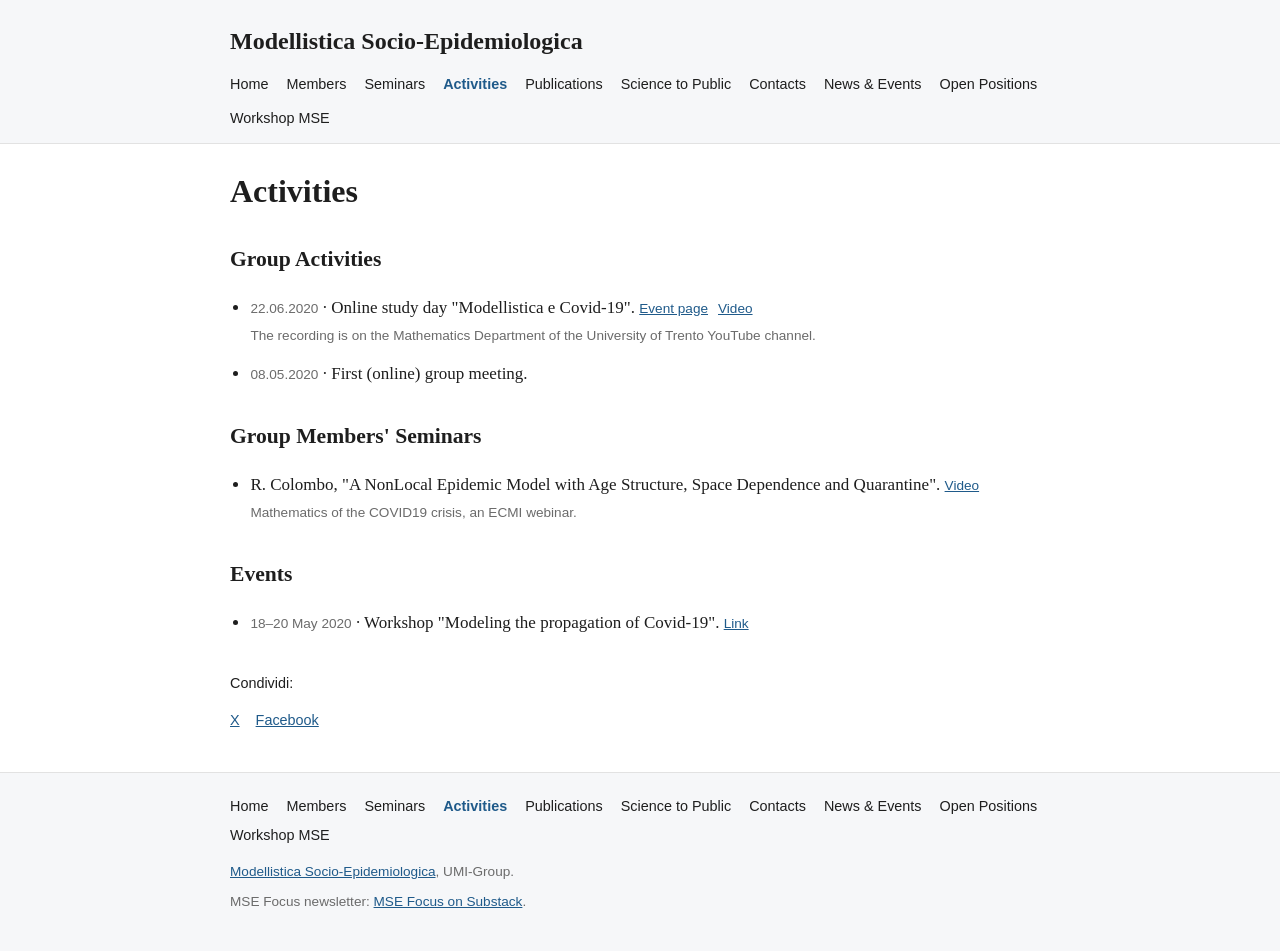
<file: attivita.html>
<!doctype html>
<html lang="en">
<head>
  <meta charset="utf-8">
  <meta name="viewport" content="width=device-width, initial-scale=1">
  <title>Activities – Modellistica Socio-Epidemiologica</title>
  <link rel="stylesheet" href="style.css">
</head>
<body>
  <header id="site-header"></header>
  <main>
    <div class="wrap">
      <h1>Activities</h1>

      <h2>Group Activities</h2>
      <ul class="entries">
        <li><span class="meta">22.06.2020</span> · Online study day "Modellistica e Covid-19". <span class="links"><a href="https://webmagazine.unitn.it/evento/dmath/80316/modellistica-e-covid-19">Event page</a><a href="https://www.youtube.com/watch?v=8YYD_ldcx_s&amp;t=447s">Video</a></span><br><span class="meta">The recording is on the Mathematics Department of the University of Trento YouTube channel.</span></li>
        <li><span class="meta">08.05.2020</span> · First (online) group meeting.</li>
      </ul>

      <h2>Group Members' Seminars</h2>
      <ul class="entries">
        <li>R. Colombo, "A NonLocal Epidemic Model with Age Structure, Space Dependence and Quarantine". <span class="links"><a href="https://www.youtube.com/watch?v=-VnYfYj3xWk">Video</a></span><br><span class="meta">Mathematics of the COVID19 crisis, an ECMI webinar.</span></li>
      </ul>

      <h2>Events</h2>
      <ul class="entries">
        <li><span class="meta">18–20 May 2020</span> · Workshop "Modeling the propagation of Covid-19". <span class="links"><a href="http://cams.ehess.fr/workshop-modeling-the-propagation-of-covid-19/">Link</a></span></li>
      </ul>

      <div class="share">
        <p>Condividi:</p>
        <a href="https://mseumi.wordpress.com/attivita/?share=twitter">X</a>
        <a href="https://mseumi.wordpress.com/attivita/?share=facebook">Facebook</a>
      </div>
    </div>
  </main>
  <footer id="site-footer"></footer>
  <script src="site.js"></script>
</body>
</html>
</file>
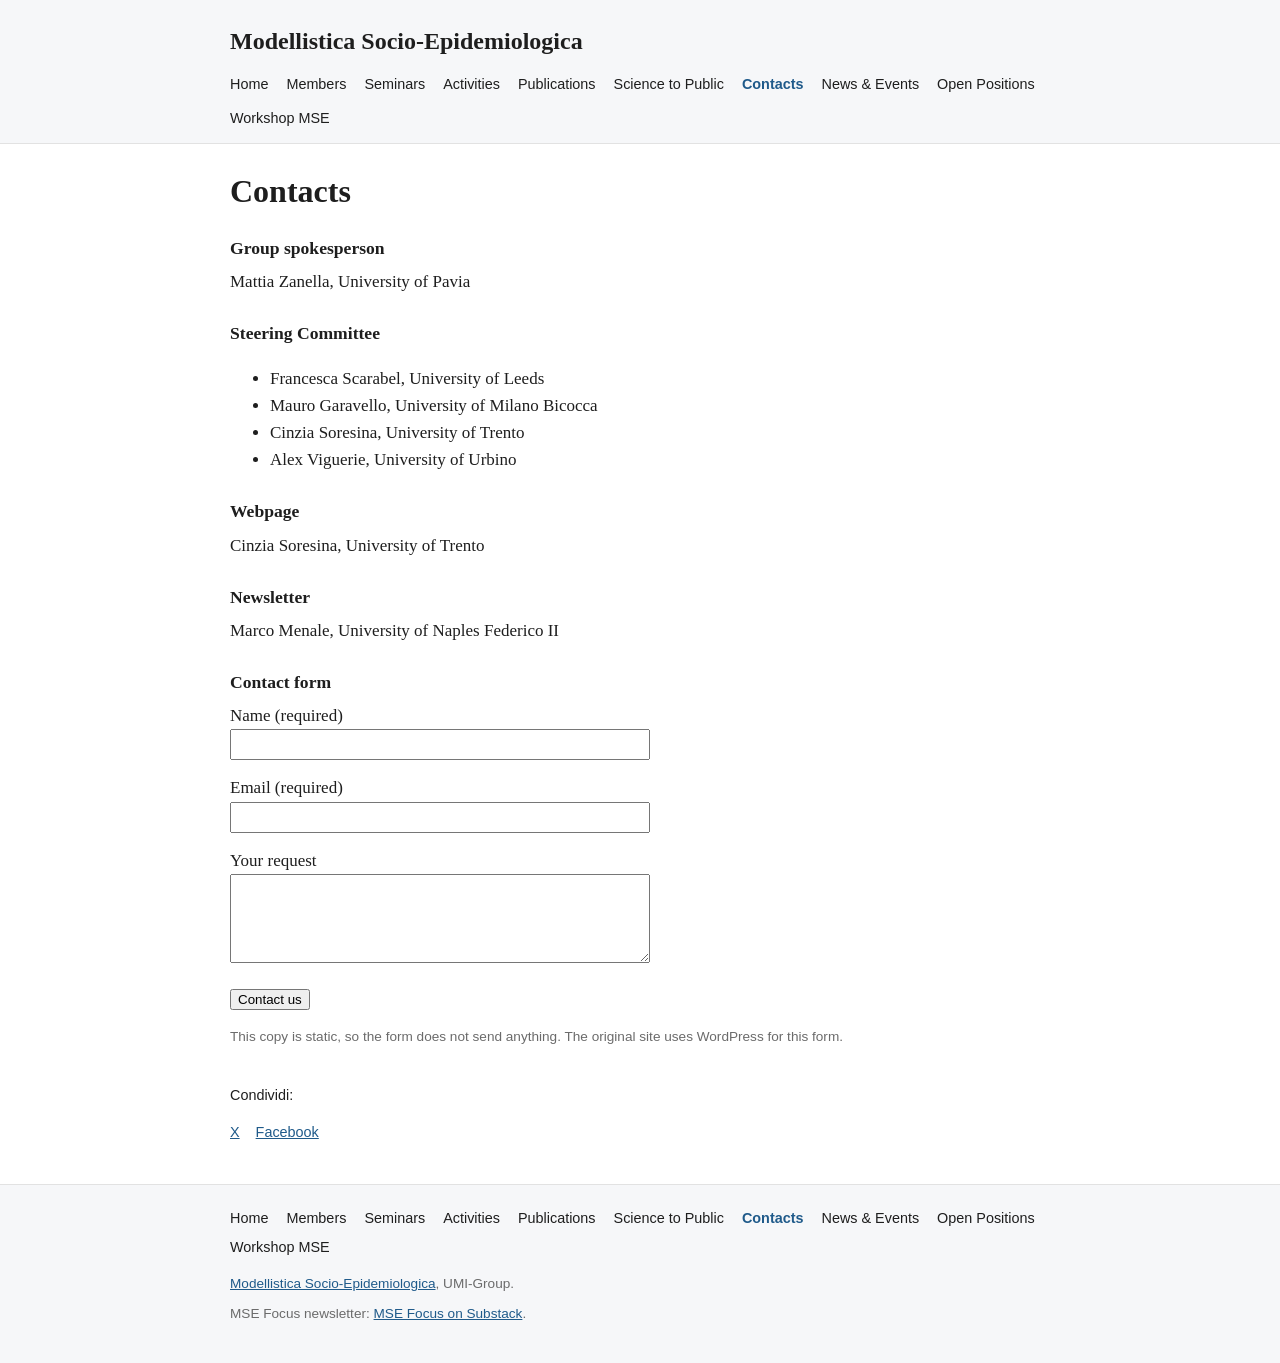
<file: contatti.html>
<!doctype html>
<html lang="en">
<head>
  <meta charset="utf-8">
  <meta name="viewport" content="width=device-width, initial-scale=1">
  <title>Contacts – Modellistica Socio-Epidemiologica</title>
  <link rel="stylesheet" href="style.css">
</head>
<body>
  <header id="site-header"></header>
  <main>
    <div class="wrap">
      <h1>Contacts</h1>

      <h3>Group spokesperson</h3>
      <p>Mattia Zanella, University of Pavia</p>

      <h3>Steering Committee</h3>
      <ul>
        <li>Francesca Scarabel, University of Leeds</li>
        <li>Mauro Garavello, University of Milano Bicocca</li>
        <li>Cinzia Soresina, University of Trento</li>
        <li>Alex Viguerie, University of Urbino</li>
      </ul>

      <h3>Webpage</h3>
      <p>Cinzia Soresina, University of Trento</p>

      <h3>Newsletter</h3>
      <p>Marco Menale, University of Naples Federico II</p>

      <h3>Contact form</h3>
      <form action="#" method="post" onsubmit="return false;">
        <p><label>Name (required)<br><input type="text" name="name" required style="width:100%;max-width:420px;padding:6px"></label></p>
        <p><label>Email (required)<br><input type="email" name="email" required style="width:100%;max-width:420px;padding:6px"></label></p>
        <p><label>Your request<br><textarea name="message" rows="5" style="width:100%;max-width:420px;padding:6px"></textarea></label></p>
        <p><button type="submit">Contact us</button></p>
      </form>
      <p class="meta">This copy is static, so the form does not send anything. The original site uses WordPress for this form.</p>

      <div class="share">
        <p>Condividi:</p>
        <a href="https://mseumi.wordpress.com/contatti/?share=twitter">X</a>
        <a href="https://mseumi.wordpress.com/contatti/?share=facebook">Facebook</a>
      </div>
    </div>
  </main>
  <footer id="site-footer"></footer>
  <script src="site.js"></script>
</body>
</html>
</file>
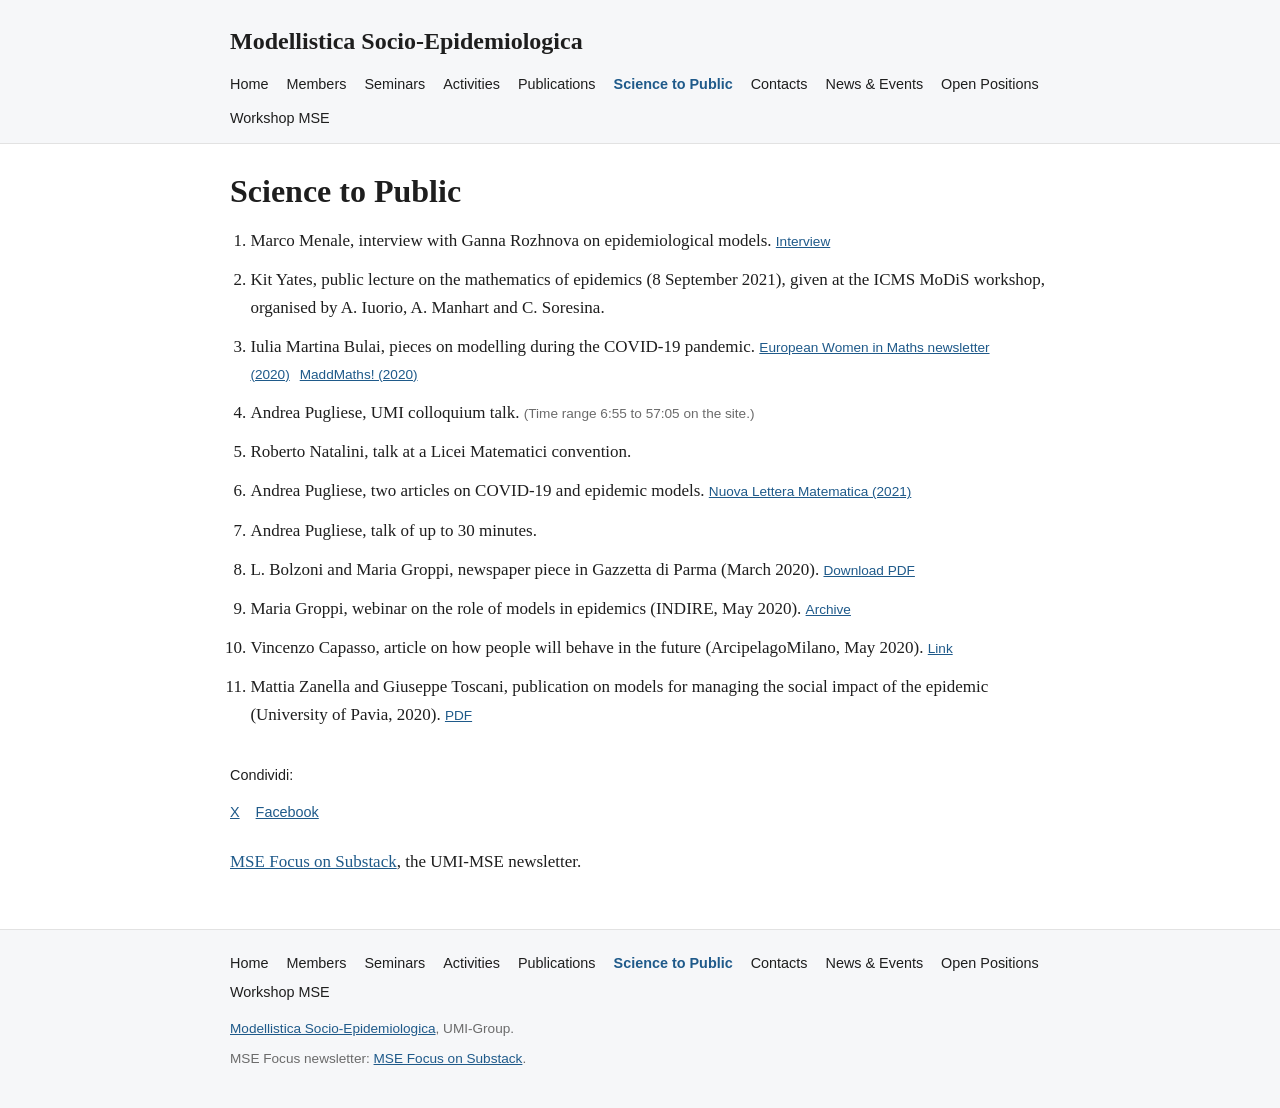
<file: divulgazione.html>
<!doctype html>
<html lang="en">
<head>
  <meta charset="utf-8">
  <meta name="viewport" content="width=device-width, initial-scale=1">
  <title>Science to Public – Modellistica Socio-Epidemiologica</title>
  <link rel="stylesheet" href="style.css">
</head>
<body>
  <header id="site-header"></header>
  <main>
    <div class="wrap">
      <h1>Science to Public</h1>
      <ol class="entries">
        <li>Marco Menale, interview with Ganna Rozhnova on epidemiological models. <span class="links"><a href="https://maddmaths.simai.eu/persone/ganna-rozhnova/">Interview</a></span></li>
        <li>Kit Yates, public lecture on the mathematics of epidemics (8 September 2021), given at the ICMS MoDiS workshop, organised by A. Iuorio, A. Manhart and C. Soresina.</li>
        <li>Iulia Martina Bulai, pieces on modelling during the COVID-19 pandemic. <span class="links"><a href="https://www.europeanwomeninmaths.org/bulai-modelling/">European Women in Maths newsletter (2020)</a><a href="http://maddmaths.simai.eu/in-evidenza/i-modelli-matematici-strumenti-potenti-ai-tempi-della-pandemia-covid-19/">MaddMaths! (2020)</a></span></li>
        <li>Andrea Pugliese, UMI colloquium talk. <span class="meta">(Time range 6:55 to 57:05 on the site.)</span></li>
        <li>Roberto Natalini, talk at a Licei Matematici convention.</li>
        <li>Andrea Pugliese, two articles on COVID-19 and epidemic models. <span class="links"><a href="https://www.unipapress.it/it/book/nuova-lettera-matematica-3_318/">Nuova Lettera Matematica (2021)</a></span></li>
        <li>Andrea Pugliese, talk of up to 30 minutes.</li>
        <li>L. Bolzoni and Maria Groppi, newspaper piece in Gazzetta di Parma (March 2020). <span class="links"><a href="https://mseumi.wordpress.com/wp-content/uploads/2020/10/groppi_gazzettaparma.pdf">Download PDF</a></span></li>
        <li>Maria Groppi, webinar on the role of models in epidemics (INDIRE, May 2020). <span class="links"><a href="http://www.indire.it/archivio-webinar-enti-di-ricerca/">Archive</a></span></li>
        <li>Vincenzo Capasso, article on how people will behave in the future (ArcipelagoMilano, May 2020). <span class="links"><a href="https://www.arcipelagomilano.org/archives/56153">Link</a></span></li>
        <li>Mattia Zanella and Giuseppe Toscani, publication on models for managing the social impact of the epidemic (University of Pavia, 2020). <span class="links"><a href="http://news.unipv.it/wp-content/uploads/2020/10/idee-per-ripartire-n%C2%B04-def..pdf">PDF</a></span></li>
      </ol>

      <div class="share">
        <p>Condividi:</p>
        <a href="https://mseumi.wordpress.com/divulgazione/?share=twitter">X</a>
        <a href="https://mseumi.wordpress.com/divulgazione/?share=facebook">Facebook</a>
      </div>
      <p style="margin-top:24px"><a href="https://open.substack.com/pub/gruppomseumi/p/mse-focus-2">MSE Focus on Substack</a>, the UMI-MSE newsletter.</p>
    </div>
  </main>
  <footer id="site-footer"></footer>
  <script src="site.js"></script>
</body>
</html>
</file>
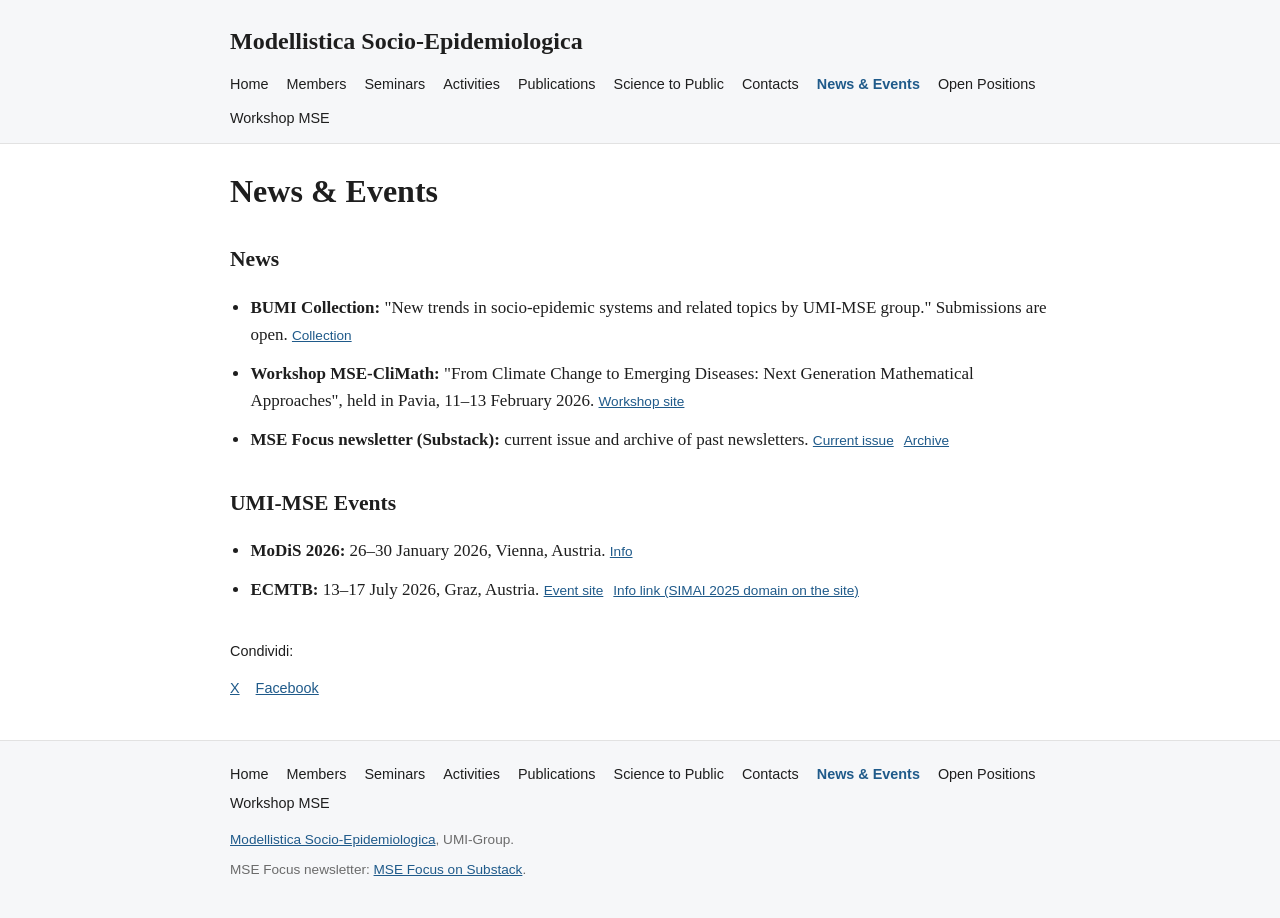
<file: news.html>
<!doctype html>
<html lang="en">
<head>
  <meta charset="utf-8">
  <meta name="viewport" content="width=device-width, initial-scale=1">
  <title>News &amp; Events – Modellistica Socio-Epidemiologica</title>
  <link rel="stylesheet" href="style.css">
</head>
<body>
  <header id="site-header"></header>
  <main>
    <div class="wrap">
      <h1>News &amp; Events</h1>

      <h2>News</h2>
      <ul class="entries">
        <li><strong>BUMI Collection:</strong> "New trends in socio-epidemic systems and related topics by UMI-MSE group." Submissions are open. <span class="links"><a href="https://link.springer.com/collections/fccchjhcbe">Collection</a></span></li>
        <li><strong>Workshop MSE-CliMath:</strong> "From Climate Change to Emerging Diseases: Next Generation Mathematical Approaches", held in Pavia, 11–13 February 2026. <span class="links"><a href="https://sites.google.com/view/workshop-mse-climath/">Workshop site</a></span></li>
        <li><strong>MSE Focus newsletter (Substack):</strong> current issue and archive of past newsletters. <span class="links"><a href="https://gruppomseumi.substack.com/p/mse-focus-0">Current issue</a><a href="https://drive.google.com/drive/folders/16ijgvT0T1loYU4KXJmTm23-HLRMqxj8D?usp=sharing">Archive</a></span></li>
      </ul>

      <h2>UMI-MSE Events</h2>
      <ul class="entries">
        <li><strong>MoDiS 2026:</strong> 26–30 January 2026, Vienna, Austria. <span class="links"><a href="https://sites.google.com/view/modis2026/home-page">Info</a></span></li>
        <li><strong>ECMTB:</strong> 13–17 July 2026, Graz, Austria. <span class="links"><a href="https://ecmtb2026.org/">Event site</a><a href="https://simai2025.cimne.com/">Info link (SIMAI 2025 domain on the site)</a></span></li>
      </ul>

      <div class="share">
        <p>Condividi:</p>
        <a href="https://mseumi.wordpress.com/news/?share=twitter">X</a>
        <a href="https://mseumi.wordpress.com/news/?share=facebook">Facebook</a>
      </div>
    </div>
  </main>
  <footer id="site-footer"></footer>
  <script src="site.js"></script>
</body>
</html>
</file>
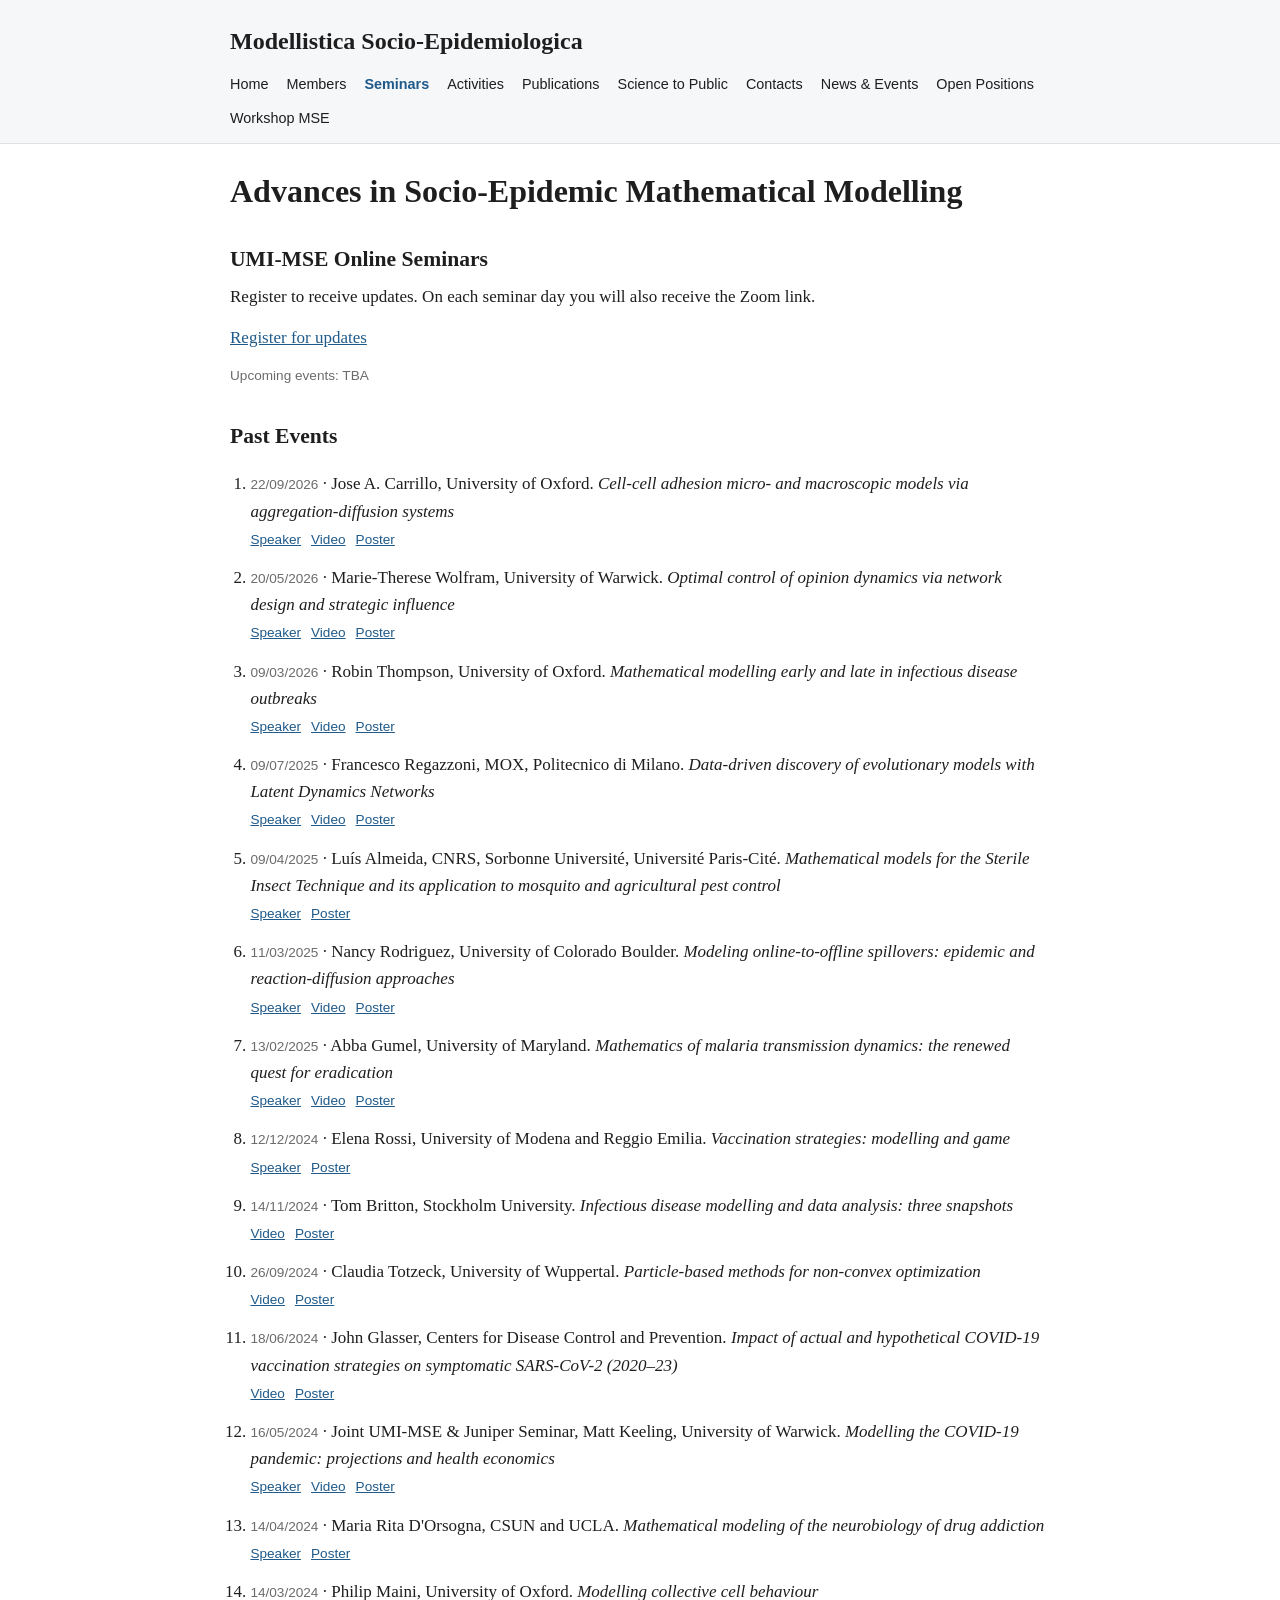
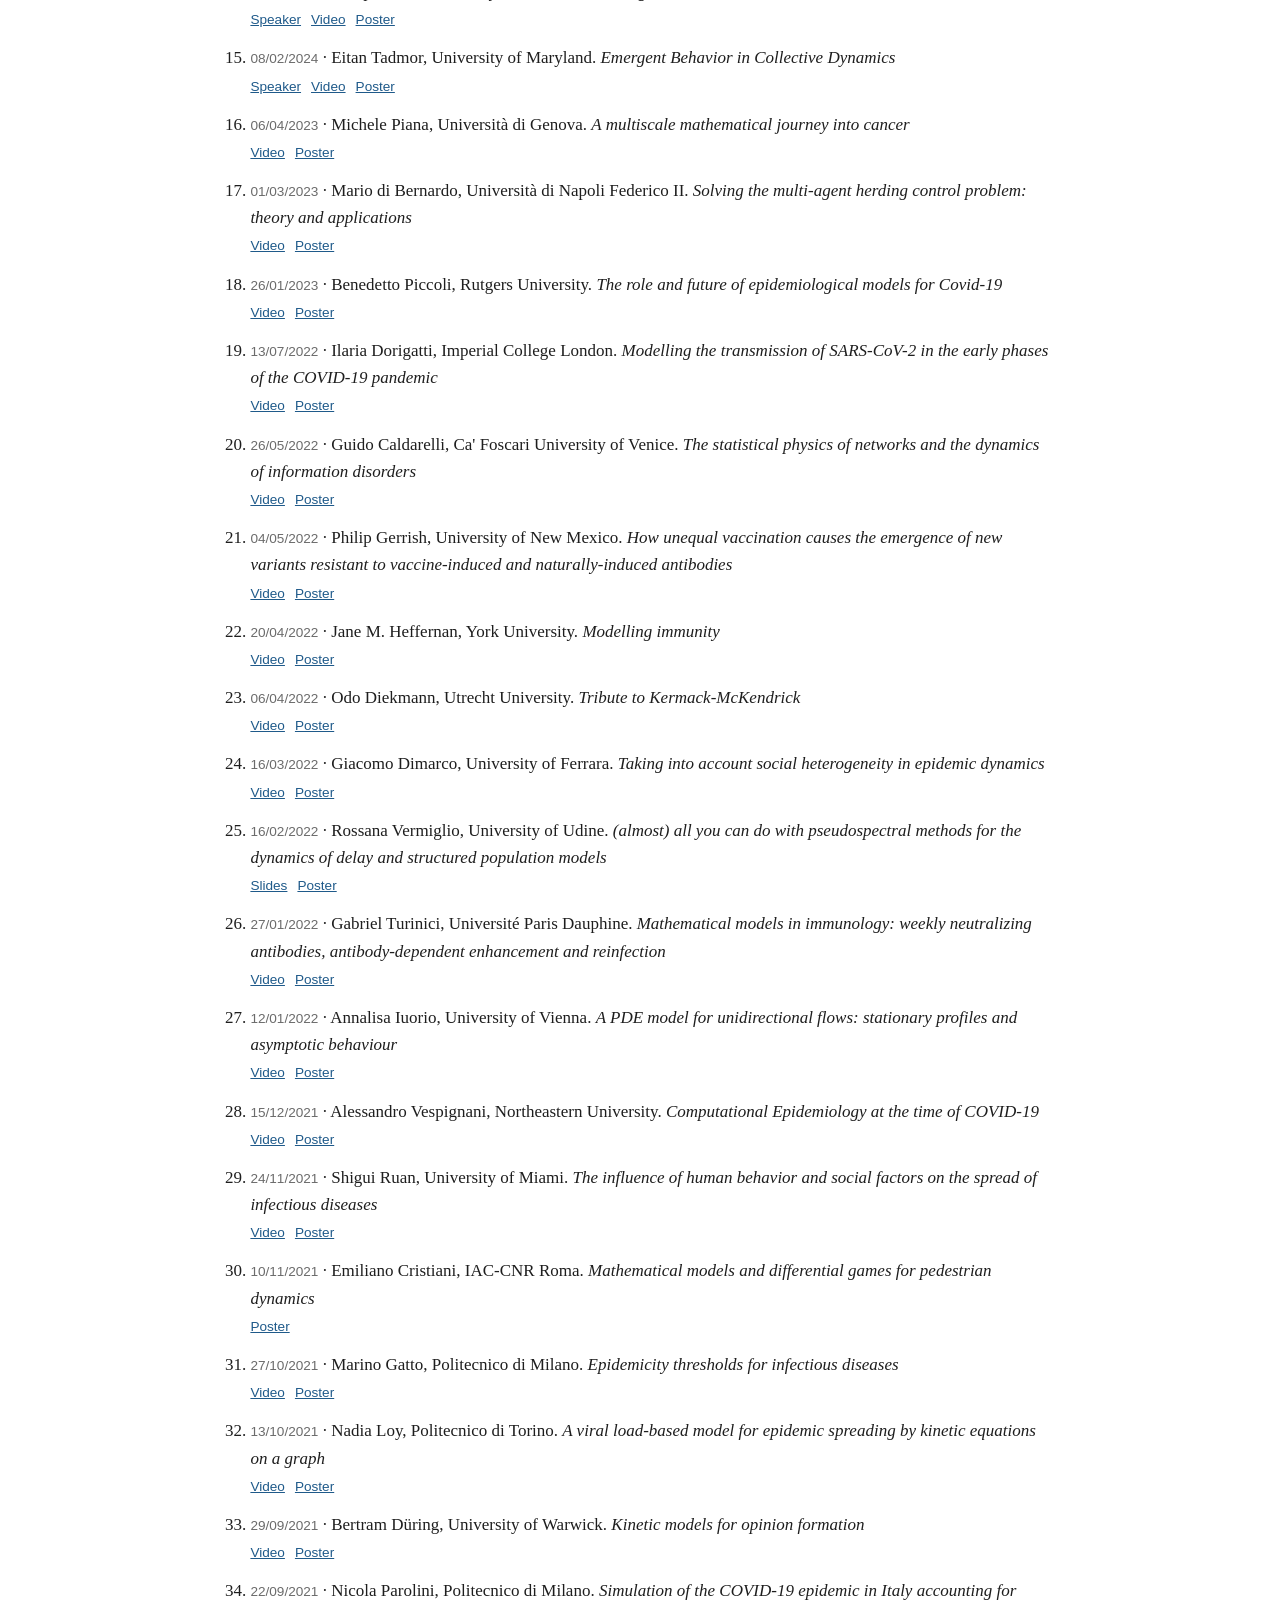
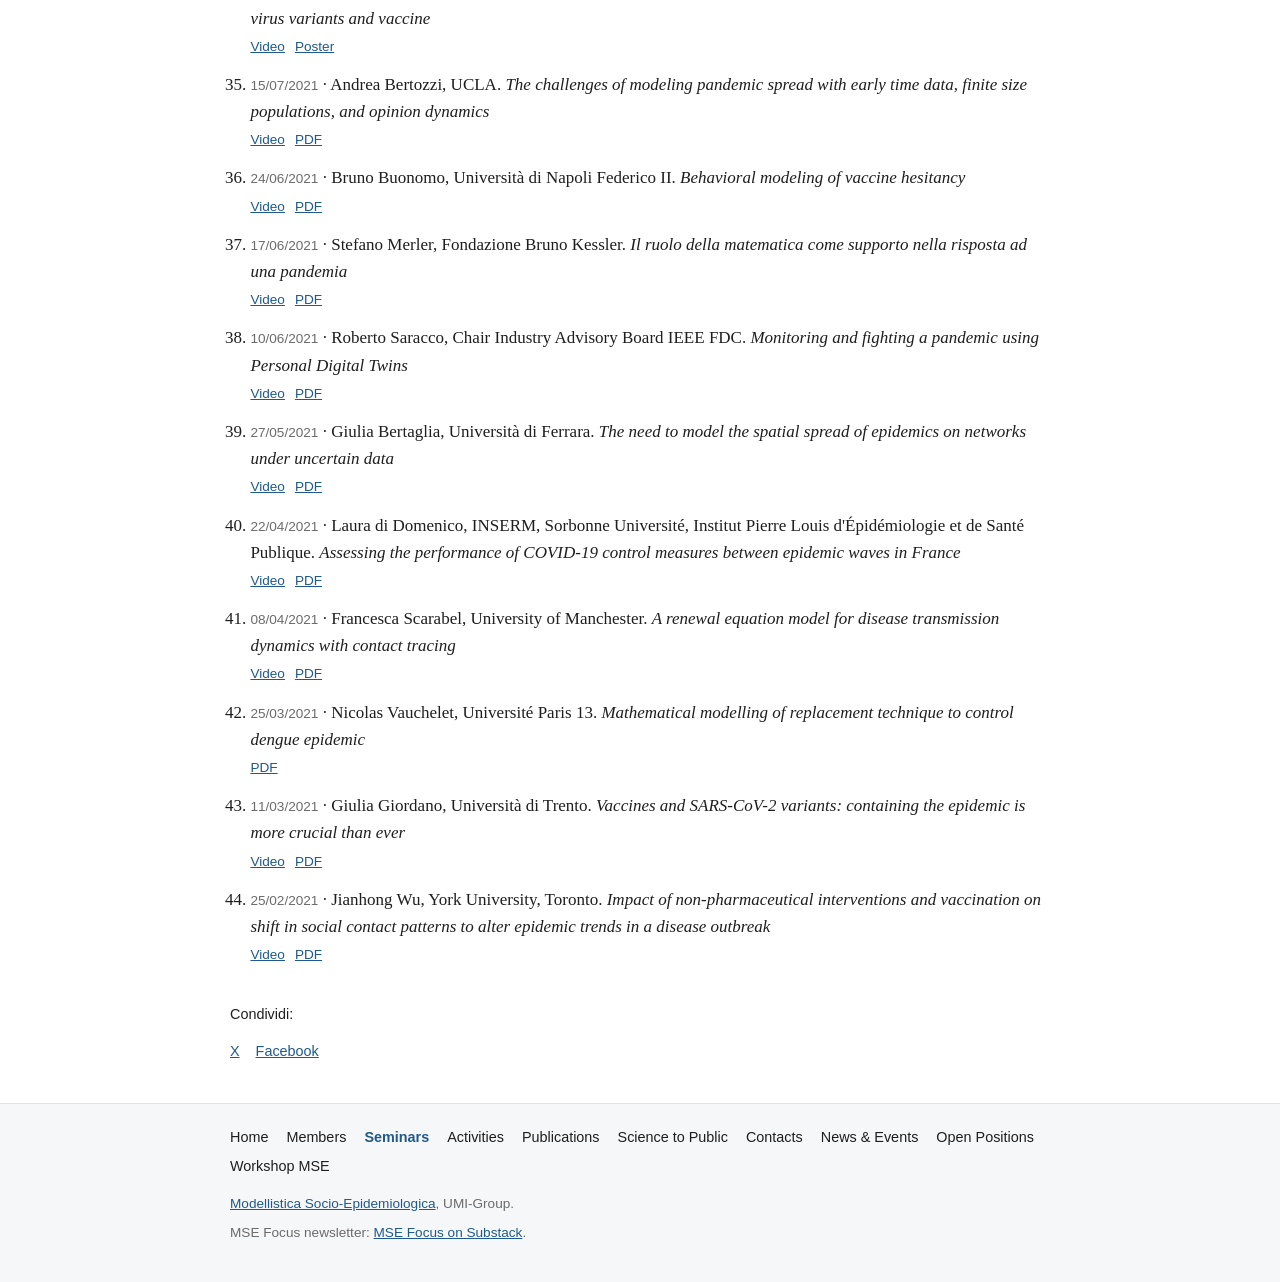
<file: online-seminars.html>
<!doctype html>
<html lang="en">
<head>
  <meta charset="utf-8">
  <meta name="viewport" content="width=device-width, initial-scale=1">
  <title>Seminars – Modellistica Socio-Epidemiologica</title>
  <link rel="stylesheet" href="style.css">
</head>
<body>
  <header id="site-header"></header>
  <main>
    <div class="wrap">
      <h1>Advances in Socio-Epidemic Mathematical Modelling</h1>
      <h2>UMI-MSE Online Seminars</h2>
      <p>Register to receive updates. On each seminar day you will also receive the Zoom link.</p>
      <p><a href="https://docs.google.com/forms/d/e/1FAIpQLSdsEYMpfF1ut1n-IVEYbj5zpG9MgEWWsCX5jekvtnYLFSkvnA/viewform?usp=sf_link">Register for updates</a></p>
      <p class="meta">Upcoming events: TBA</p>

      <h2>Past Events</h2>
      <ol class="entries">
        <li><span class="meta">22/09/2026</span> · Jose A. Carrillo, University of Oxford. <em>Cell-cell adhesion micro- and macroscopic models via aggregation-diffusion systems</em>
          <div class="links"><a href="https://carrilloja.org/">Speaker</a><a href="https://www.youtube.com/watch?v=b0qkkppbOis&amp;t=129s">Video</a><a href="https://drive.google.com/file/d/1qGMPn9r9JfcBjua8Td0ypgj7JMN2bIiQ/view?usp=sharing">Poster</a></div></li>
        <li><span class="meta">20/05/2026</span> · Marie-Therese Wolfram, University of Warwick. <em>Optimal control of opinion dynamics via network design and strategic influence</em>
          <div class="links"><a href="https://warwick.ac.uk/fac/sci/maths/people/staff/wolfram/">Speaker</a><a href="https://www.youtube.com/watch?v=5W_djfWFcJE">Video</a><a href="https://drive.google.com/file/d/1mvkd9NTbzN6oFhlLznIyNpmGjCpmc3_h/view?usp=sharing">Poster</a></div></li>
        <li><span class="meta">09/03/2026</span> · Robin Thompson, University of Oxford. <em>Mathematical modelling early and late in infectious disease outbreaks</em>
          <div class="links"><a href="https://www.maths.ox.ac.uk/people/robin.thompson">Speaker</a><a href="https://drive.google.com/file/d/12eqz5QOAElM8Uc795WeaoNezCBnzoFym/view?usp=sharing">Video</a><a href="https://drive.google.com/file/d/1aMaVfVbkRR71fxsLf8TTddzR5xPWX6qc/view?usp=sharing">Poster</a></div></li>
        <li><span class="meta">09/07/2025</span> · Francesco Regazzoni, MOX, Politecnico di Milano. <em>Data-driven discovery of evolutionary models with Latent Dynamics Networks</em>
          <div class="links"><a href="https://regazzoni.faculty.polimi.it/">Speaker</a><a href="https://drive.google.com/file/d/1teRXZz5DQdMGh5_PZW-kmAHei0AnfFNo/view?usp=sharing">Video</a><a href="https://drive.google.com/file/d/1SSJFgBqTvY2Y8q7BNn0E46SyXas_FhOr/view?usp=sharing">Poster</a></div></li>
        <li><span class="meta">09/04/2025</span> · Luís Almeida, CNRS, Sorbonne Université, Université Paris-Cité. <em>Mathematical models for the Sterile Insect Technique and its application to mosquito and agricultural pest control</em>
          <div class="links"><a href="https://www.ljll.fr/~almeida/">Speaker</a><a href="https://drive.google.com/file/d/1qJixf6XDD_MMFmUECacNwxXFbylEFqiA/view?usp=sharing">Poster</a></div></li>
        <li><span class="meta">11/03/2025</span> · Nancy Rodriguez, University of Colorado Boulder. <em>Modeling online-to-offline spillovers: epidemic and reaction-diffusion approaches</em>
          <div class="links"><a href="https://www.colorado.edu/amath/nancy-rodriguez">Speaker</a><a href="https://drive.google.com/file/d/1anVLDGS9ZbVuTlhF2i4Tk1jEywrYHa6F/view?usp=drive_link">Video</a><a href="https://drive.google.com/file/d/1XYTv_wYfPkD8M-xGwWH7KU-hjX3dFXCv/view?usp=sharing">Poster</a></div></li>
        <li><span class="meta">13/02/2025</span> · Abba Gumel, University of Maryland. <em>Mathematics of malaria transmission dynamics: the renewed quest for eradication</em>
          <div class="links"><a href="https://math.umd.edu/~agumel/">Speaker</a><a href="https://drive.google.com/file/d/1n5kF9N95QAzhh2Xe1k_k--CzhaOVTneA/view?usp=sharing">Video</a><a href="https://drive.google.com/file/d/1Hj81to0TPnCBu9c-hDx5yuWzYEwgjHf7/view?usp=sharing">Poster</a></div></li>
        <li><span class="meta">12/12/2024</span> · Elena Rossi, University of Modena and Reggio Emilia. <em>Vaccination strategies: modelling and game</em>
          <div class="links"><a href="https://sites.google.com/site/aelenarossi/">Speaker</a><a href="https://drive.google.com/file/d/1Uu5uzeYnKMLmYwcl9dcw2eW2adOLRMmG/view?usp=sharing">Poster</a></div></li>
        <li><span class="meta">14/11/2024</span> · Tom Britton, Stockholm University. <em>Infectious disease modelling and data analysis: three snapshots</em>
          <div class="links"><a href="https://drive.google.com/file/d/1oPFWwLU_8e8HiqQwdKksuWC0fiyE8t2V/view?usp=sharing">Video</a><a href="https://drive.google.com/file/d/1CshEsOXJIJAXlLJaiDcHlvH1Yc8_BtuG/view?usp=sharing">Poster</a></div></li>
        <li><span class="meta">26/09/2024</span> · Claudia Totzeck, University of Wuppertal. <em>Particle-based methods for non-convex optimization</em>
          <div class="links"><a href="https://drive.google.com/file/d/1xHB5_uDCVS6m1uID9kcr8fyUtZwPihcc/view?usp=sharing">Video</a><a href="https://drive.google.com/file/d/1gpT7_ZitVectBDFd_u7ttP2lyzUyl1gq/view?usp=sharing">Poster</a></div></li>
        <li><span class="meta">18/06/2024</span> · John Glasser, Centers for Disease Control and Prevention. <em>Impact of actual and hypothetical COVID-19 vaccination strategies on symptomatic SARS-CoV-2 (2020–23)</em>
          <div class="links"><a href="https://drive.google.com/file/d/10RqWKPbVH9ZREXYtNlnxlxCIp7W-gaEz/view?usp=sharing">Video</a><a href="https://drive.google.com/file/d/1_nfWpjpoMhZePxPJ-DQ4bUxKxuhTZEj9/view?usp=sharing">Poster</a></div></li>
        <li><span class="meta">16/05/2024</span> · Joint UMI-MSE &amp; Juniper Seminar, Matt Keeling, University of Warwick. <em>Modelling the COVID-19 pandemic: projections and health economics</em>
          <div class="links"><a href="https://warwick.ac.uk/fac/sci/maths/people/staff/matt_keeling/">Speaker</a><a href="https://drive.google.com/file/d/1SABijaLAGimcOnageI3DgCSo3CHCRt73/view?usp=sharing">Video</a><a href="https://drive.google.com/file/d/1WWsepdn5zpf-9qwaL09IdHUVC85IP4f4/view?usp=sharing">Poster</a></div></li>
        <li><span class="meta">14/04/2024</span> · Maria Rita D'Orsogna, CSUN and UCLA. <em>Mathematical modeling of the neurobiology of drug addiction</em>
          <div class="links"><a href="https://www.csun.edu/~dorsogna/index.htm">Speaker</a><a href="https://drive.google.com/file/d/1xtBIu_fjpHGcwO9CxtNB8RtqEhf67SG6/view?usp=sharing">Poster</a></div></li>
        <li><span class="meta">14/03/2024</span> · Philip Maini, University of Oxford. <em>Modelling collective cell behaviour</em>
          <div class="links"><a href="https://people.maths.ox.ac.uk/maini/">Speaker</a><a href="https://drive.google.com/file/d/1fHhLjxHasn66WsoBXhac2nlj_dEJtTur/view?usp=sharing">Video</a><a href="https://drive.google.com/file/d/1xh5PMYGuly71Zi9AV2xXo6sAw3iPgN_1/view">Poster</a></div></li>
        <li><span class="meta">08/02/2024</span> · Eitan Tadmor, University of Maryland. <em>Emergent Behavior in Collective Dynamics</em>
          <div class="links"><a href="https://www.math.umd.edu/~tadmor/">Speaker</a><a href="https://drive.google.com/file/d/1OrcskebXiZa1b_Q_f0Pm7zTauYGiDrwg/view?usp=sharing">Video</a><a href="https://drive.google.com/file/d/1_YAhZznOOeSJpOaxC_FRPmCABM-dMXTr/view?usp=sharing">Poster</a></div></li>
        <li><span class="meta">06/04/2023</span> · Michele Piana, Università di Genova. <em>A multiscale mathematical journey into cancer</em>
          <div class="links"><a href="https://drive.google.com/file/d/1I4cXKuTaQ4oZXCD11MUXu6WmFlmOJQ37/view?usp=sharing">Video</a><a href="https://drive.google.com/file/d/12-VTh7NkqoLJDcPG97aGoHtb3v6GGRpd/view?usp=sharing">Poster</a></div></li>
        <li><span class="meta">01/03/2023</span> · Mario di Bernardo, Università di Napoli Federico II. <em>Solving the multi-agent herding control problem: theory and applications</em>
          <div class="links"><a href="https://drive.google.com/file/d/1JSnQj85PDLLZhuG5n8j77yJP1u6M5nz8/view">Video</a><a href="https://drive.google.com/file/d/1nVd7z00JmIN8BSLowltf7aAH6l-dYjR_/view">Poster</a></div></li>
        <li><span class="meta">26/01/2023</span> · Benedetto Piccoli, Rutgers University. <em>The role and future of epidemiological models for Covid-19</em>
          <div class="links"><a href="https://drive.google.com/file/d/14uerMAr2WtJsepqMYVe2po64dZF1frTC/view?usp=sharing">Video</a><a href="https://drive.google.com/file/d/10rIIZoXCttfKGgcS8C_Q0Drmrp8eIOsz/view?usp=sharing">Poster</a></div></li>
        <li><span class="meta">13/07/2022</span> · Ilaria Dorigatti, Imperial College London. <em>Modelling the transmission of SARS-CoV-2 in the early phases of the COVID-19 pandemic</em>
          <div class="links"><a href="https://drive.google.com/file/d/1moLJD9pvn7tCz0TJ4MeSwkQhIbVgQXJS/view?usp=drive_link">Video</a><a href="https://drive.google.com/file/d/1PIkgGaF8NWvM-v1x-PqSmqtEZ9bO4B8R/view?usp=sharing">Poster</a></div></li>
        <li><span class="meta">26/05/2022</span> · Guido Caldarelli, Ca' Foscari University of Venice. <em>The statistical physics of networks and the dynamics of information disorders</em>
          <div class="links"><a href="https://drive.google.com/file/d/1_qnhPwwnOsfUYYU4RJh12t9gWuepudmh/view">Video</a><a href="https://drive.google.com/file/d/1y-lHl_dvGkDWx7GB9l4G8tztAABK98Vg/view">Poster</a></div></li>
        <li><span class="meta">04/05/2022</span> · Philip Gerrish, University of New Mexico. <em>How unequal vaccination causes the emergence of new variants resistant to vaccine-induced and naturally-induced antibodies</em>
          <div class="links"><a href="https://drive.google.com/file/d/1q3i6lofo2gPv-6jvL93SYLwciEpX9_5Y/view">Video</a><a href="https://drive.google.com/file/d/1rlD-3CM0LCY6VToPiDpT8JYV4qjXL1CM/view?usp=sharing">Poster</a></div></li>
        <li><span class="meta">20/04/2022</span> · Jane M. Heffernan, York University. <em>Modelling immunity</em>
          <div class="links"><a href="https://drive.google.com/file/d/1-oIZ_2yr3x70b0FtZaR_3PgXlreOpPds/view">Video</a><a href="https://drive.google.com/file/d/1TDH2TfW6WnEhltMyoBL83j3Xo41tnvwk/view?usp=sharing">Poster</a></div></li>
        <li><span class="meta">06/04/2022</span> · Odo Diekmann, Utrecht University. <em>Tribute to Kermack-McKendrick</em>
          <div class="links"><a href="https://drive.google.com/file/d/17GZyblM9kDruSnRJlJqw8kjI09LaXblT/view">Video</a><a href="https://drive.google.com/file/d/1-EcdzOwepWwGTgeq7xhmTXA_haBJQqwx/view">Poster</a></div></li>
        <li><span class="meta">16/03/2022</span> · Giacomo Dimarco, University of Ferrara. <em>Taking into account social heterogeneity in epidemic dynamics</em>
          <div class="links"><a href="https://drive.google.com/file/d/1PPG4oVXHMS-eUTy-APGq4JSaILBOtVby/view">Video</a><a href="https://drive.google.com/file/d/1lunOESRO8xrzKJJaS_tXMoeG_SQ0SZOM/view">Poster</a></div></li>
        <li><span class="meta">16/02/2022</span> · Rossana Vermiglio, University of Udine. <em>(almost) all you can do with pseudospectral methods for the dynamics of delay and structured population models</em>
          <div class="links"><a href="https://drive.google.com/file/d/14nkd5JuxWUI60RCM7jh9S1OGdoj9gatF/view?usp=sharing">Slides</a><a href="https://drive.google.com/file/d/19Ht6yzC6uGMk6yYP6-MOavaWpeQU_AbZ/view">Poster</a></div></li>
        <li><span class="meta">27/01/2022</span> · Gabriel Turinici, Université Paris Dauphine. <em>Mathematical models in immunology: weekly neutralizing antibodies, antibody-dependent enhancement and reinfection</em>
          <div class="links"><a href="https://drive.google.com/file/d/14o8BMNKKN9hulnh94qZXQi2MbPK6By6f/view">Video</a><a href="https://drive.google.com/file/d/1rT00Yb-TCTjNxP18hLGE3s1C1HQhOpoQ/view">Poster</a></div></li>
        <li><span class="meta">12/01/2022</span> · Annalisa Iuorio, University of Vienna. <em>A PDE model for unidirectional flows: stationary profiles and asymptotic behaviour</em>
          <div class="links"><a href="https://drive.google.com/file/d/1-zaDytpK-HjwwKEtu46uray3B5-Duad8/view">Video</a><a href="https://drive.google.com/file/d/1k3P-cXleU4tSphHSwMHrp-VAIx1ecOvz/view">Poster</a></div></li>
        <li><span class="meta">15/12/2021</span> · Alessandro Vespignani, Northeastern University. <em>Computational Epidemiology at the time of COVID-19</em>
          <div class="links"><a href="https://drive.google.com/file/d/1B5TsRtKVS6gL4AkXDfmzRN7neCrwdyJm/view">Video</a><a href="https://drive.google.com/file/d/1kcs6PKLiCYQhP2KTeek3Ntb_P-RgXSTo/view">Poster</a></div></li>
        <li><span class="meta">24/11/2021</span> · Shigui Ruan, University of Miami. <em>The influence of human behavior and social factors on the spread of infectious diseases</em>
          <div class="links"><a href="https://drive.google.com/file/d/1N-cjJOh0lR4y7uAQzWuutI6XixEvmWRZ/view">Video</a><a href="https://drive.google.com/file/d/1e4bfo60j9JgnhdB9PLlmvDWQV14qoU0a/view">Poster</a></div></li>
        <li><span class="meta">10/11/2021</span> · Emiliano Cristiani, IAC-CNR Roma. <em>Mathematical models and differential games for pedestrian dynamics</em>
          <div class="links"><a href="https://drive.google.com/file/d/11xNgXC0rJGqMRB-tacSDU6Le-ZaB_yUs/view?usp=sharing">Poster</a></div></li>
        <li><span class="meta">27/10/2021</span> · Marino Gatto, Politecnico di Milano. <em>Epidemicity thresholds for infectious diseases</em>
          <div class="links"><a href="https://drive.google.com/file/d/1f3dGut_vdKAAU6H1o4wUZdtgnxBTVytO/view">Video</a><a href="https://drive.google.com/file/d/1cmAiX8yN0og0XZn-ab6X63vMtedolCDB/view">Poster</a></div></li>
        <li><span class="meta">13/10/2021</span> · Nadia Loy, Politecnico di Torino. <em>A viral load-based model for epidemic spreading by kinetic equations on a graph</em>
          <div class="links"><a href="https://drive.google.com/file/d/17PmTSBsWebNIU2f5zuVH97LFeWzzJkQR/view?usp=sharing">Video</a><a href="https://drive.google.com/file/d/1Q4OVngptkiu7Km9c2ejpTNh0Y4ArNy9G/view?usp=sharing">Poster</a></div></li>
        <li><span class="meta">29/09/2021</span> · Bertram Düring, University of Warwick. <em>Kinetic models for opinion formation</em>
          <div class="links"><a href="https://drive.google.com/file/d/1oA68HjShSygcbZZBJf7cgG1K7yR4imd-/view">Video</a><a href="https://drive.google.com/file/d/1Cwir2JdFwUKq2B4sJw91-CsIZVfqKmp9/view">Poster</a></div></li>
        <li><span class="meta">22/09/2021</span> · Nicola Parolini, Politecnico di Milano. <em>Simulation of the COVID-19 epidemic in Italy accounting for virus variants and vaccine</em>
          <div class="links"><a href="https://drive.google.com/file/d/1hKEXoUYVMUWvksq2kdjQX0yf75zgdbyw/view">Video</a><a href="https://drive.google.com/file/d/1ekfOPlD0ycBcSZ09nMbMNgKILO_18qWb/view">Poster</a></div></li>
        <li><span class="meta">15/07/2021</span> · Andrea Bertozzi, UCLA. <em>The challenges of modeling pandemic spread with early time data, finite size populations, and opinion dynamics</em>
          <div class="links"><a href="https://drive.google.com/file/d/10e2qfob9KEqe9wbYlo4AISWWCNvYcoE3/view?usp=sharing">Video</a><a href="https://mseumi.wordpress.com/wp-content/uploads/2021/07/umi-mse_07-15_bertozzi.pdf">PDF</a></div></li>
        <li><span class="meta">24/06/2021</span> · Bruno Buonomo, Università di Napoli Federico II. <em>Behavioral modeling of vaccine hesitancy</em>
          <div class="links"><a href="https://drive.google.com/file/d/1NZ1TruxkVved0ljz-7lB9oZD6_NLE3yp/view">Video</a><a href="https://mseumi.wordpress.com/wp-content/uploads/2021/06/umi-mse_06-24_buonomo.pdf">PDF</a></div></li>
        <li><span class="meta">17/06/2021</span> · Stefano Merler, Fondazione Bruno Kessler. <em>Il ruolo della matematica come supporto nella risposta ad una pandemia</em>
          <div class="links"><a href="https://drive.google.com/file/d/1uniuopsrPQZzCPa4WI-nkOD6YWuGcsSo/view">Video</a><a href="https://mseumi.wordpress.com/wp-content/uploads/2021/06/umi-mse_06-17_merler-4.pdf">PDF</a></div></li>
        <li><span class="meta">10/06/2021</span> · Roberto Saracco, Chair Industry Advisory Board IEEE FDC. <em>Monitoring and fighting a pandemic using Personal Digital Twins</em>
          <div class="links"><a href="https://drive.google.com/file/d/1l3JTY6zpgbkJSUJQDdUQFM7pk6ZbAgXa/view">Video</a><a href="https://mseumi.wordpress.com/wp-content/uploads/2021/03/umi-mse_06-10_saracco.pdf">PDF</a></div></li>
        <li><span class="meta">27/05/2021</span> · Giulia Bertaglia, Università di Ferrara. <em>The need to model the spatial spread of epidemics on networks under uncertain data</em>
          <div class="links"><a href="https://drive.google.com/file/d/10Ga8ynY9ouCgTMfgMH53XXHHvQXeZmMw/view?usp=sharing">Video</a><a href="https://mseumi.wordpress.com/wp-content/uploads/2021/05/umi-mse_05-27_bertaglia-3.pdf">PDF</a></div></li>
        <li><span class="meta">22/04/2021</span> · Laura di Domenico, INSERM, Sorbonne Université, Institut Pierre Louis d'Épidémiologie et de Santé Publique. <em>Assessing the performance of COVID-19 control measures between epidemic waves in France</em>
          <div class="links"><a href="https://drive.google.com/file/d/1XbleBWgbFrKw-3zKMSPjJWvNo1ebHRfe/view">Video</a><a href="https://mseumi.wordpress.com/wp-content/uploads/2021/04/umi-mse_04-22_didomenico.pdf">PDF</a></div></li>
        <li><span class="meta">08/04/2021</span> · Francesca Scarabel, University of Manchester. <em>A renewal equation model for disease transmission dynamics with contact tracing</em>
          <div class="links"><a href="https://drive.google.com/file/d/1Ou6lFCio7YFUcvnl7mABkEWiQyyqykyt/view?usp=sharing">Video</a><a href="https://mseumi.wordpress.com/wp-content/uploads/2021/03/umi-mse_04-08_scarabel.pdf">PDF</a></div></li>
        <li><span class="meta">25/03/2021</span> · Nicolas Vauchelet, Université Paris 13. <em>Mathematical modelling of replacement technique to control dengue epidemic</em>
          <div class="links"><a href="https://mseumi.wordpress.com/wp-content/uploads/2021/03/umi-mse_03-25_vauchelet.pdf">PDF</a></div></li>
        <li><span class="meta">11/03/2021</span> · Giulia Giordano, Università di Trento. <em>Vaccines and SARS-CoV-2 variants: containing the epidemic is more crucial than ever</em>
          <div class="links"><a href="https://drive.google.com/file/d/1fM5lAdYselSBnUyvQuR4XpOk6Fu55w44/view">Video</a><a href="https://mseumi.wordpress.com/wp-content/uploads/2021/03/umi-mse_03-11_giordano.pdf">PDF</a></div></li>
        <li><span class="meta">25/02/2021</span> · Jianhong Wu, York University, Toronto. <em>Impact of non-pharmaceutical interventions and vaccination on shift in social contact patterns to alter epidemic trends in a disease outbreak</em>
          <div class="links"><a href="https://drive.google.com/file/d/1H78TFoRrbMJ4g9QLcNhwM8fnAaDYJBf9/view?usp=sharing">Video</a><a href="https://mseumi.wordpress.com/wp-content/uploads/2021/02/umi-mse_02-25_wu-1.pdf">PDF</a></div></li>
      </ol>

      <div class="share">
        <p>Condividi:</p>
        <a href="https://mseumi.wordpress.com/online-seminars/?share=twitter">X</a>
        <a href="https://mseumi.wordpress.com/online-seminars/?share=facebook">Facebook</a>
      </div>
    </div>
  </main>
  <footer id="site-footer"></footer>
  <script src="site.js"></script>
</body>
</html>
</file>
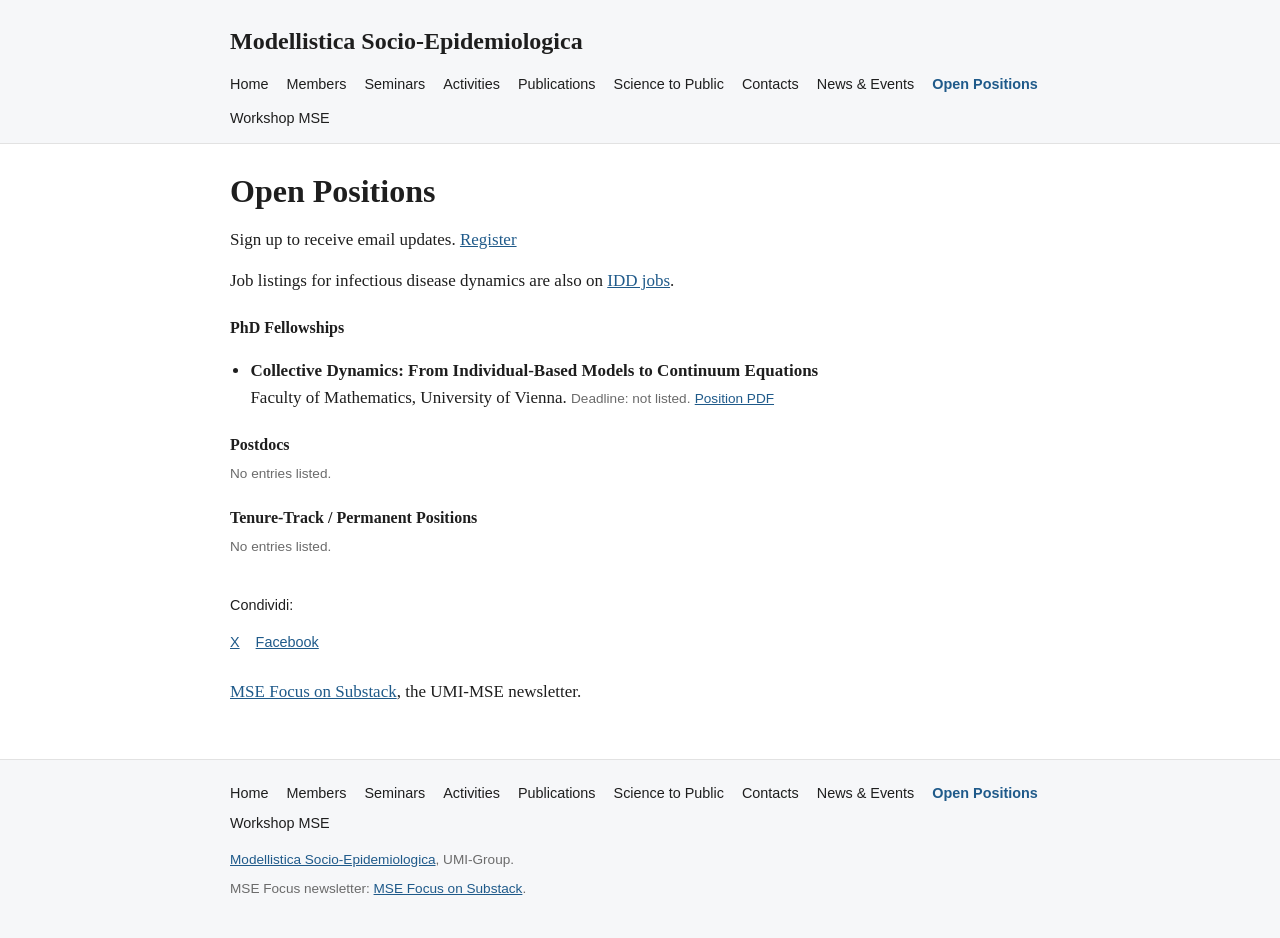
<file: open-positions.html>
<!doctype html>
<html lang="en">
<head>
  <meta charset="utf-8">
  <meta name="viewport" content="width=device-width, initial-scale=1">
  <title>Open Positions – Modellistica Socio-Epidemiologica</title>
  <link rel="stylesheet" href="style.css">
</head>
<body>
  <header id="site-header"></header>
  <main>
    <div class="wrap">
      <h1>Open Positions</h1>
      <p>Sign up to receive email updates. <a href="https://docs.google.com/forms/d/e/1FAIpQLSdHgEX0IHDEGjc7qzuuF1g3N00n3kw0vxwZH8_a4olxz_uKsQ/viewform?usp=sf_link">Register</a></p>
      <p>Job listings for infectious disease dynamics are also on <a href="https://iddjobs.org/">IDD jobs</a>.</p>

      <h4>PhD Fellowships</h4>
      <ul class="entries">
        <li><strong>Collective Dynamics: From Individual-Based Models to Continuum Equations</strong><br>Faculty of Mathematics, University of Vienna. <span class="meta">Deadline: not listed.</span> <span class="links"><a href="https://www.vsmath.at//media/vsm_open_position_Merino_Aceituno_2026.pdf">Position PDF</a></span></li>
      </ul>

      <h4>Postdocs</h4>
      <p class="meta">No entries listed.</p>

      <h4>Tenure-Track / Permanent Positions</h4>
      <p class="meta">No entries listed.</p>

      <div class="share">
        <p>Condividi:</p>
        <a href="https://mseumi.wordpress.com/open-positions/?share=twitter">X</a>
        <a href="https://mseumi.wordpress.com/open-positions/?share=facebook">Facebook</a>
      </div>
      <p style="margin-top:24px"><a href="https://open.substack.com/pub/gruppomseumi/p/mse-focus-2">MSE Focus on Substack</a>, the UMI-MSE newsletter.</p>
    </div>
  </main>
  <footer id="site-footer"></footer>
  <script src="site.js"></script>
</body>
</html>
</file>
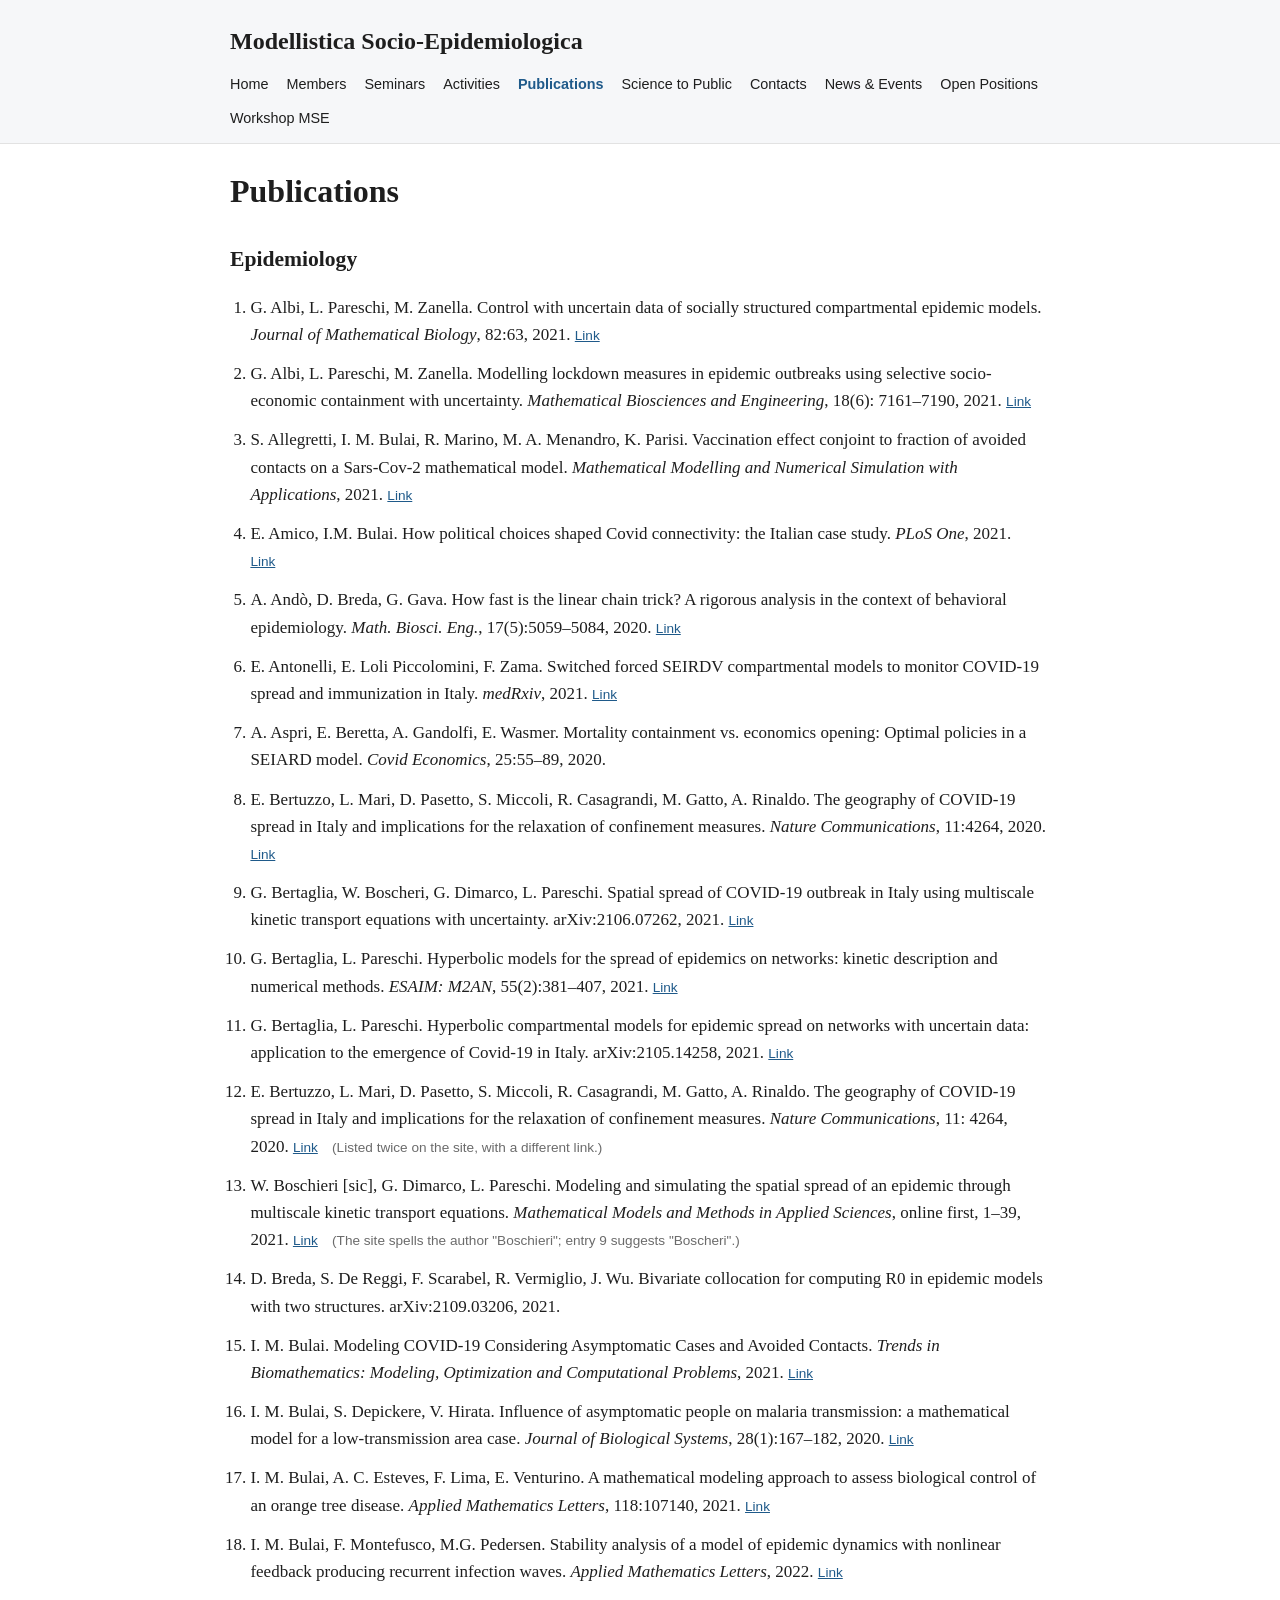
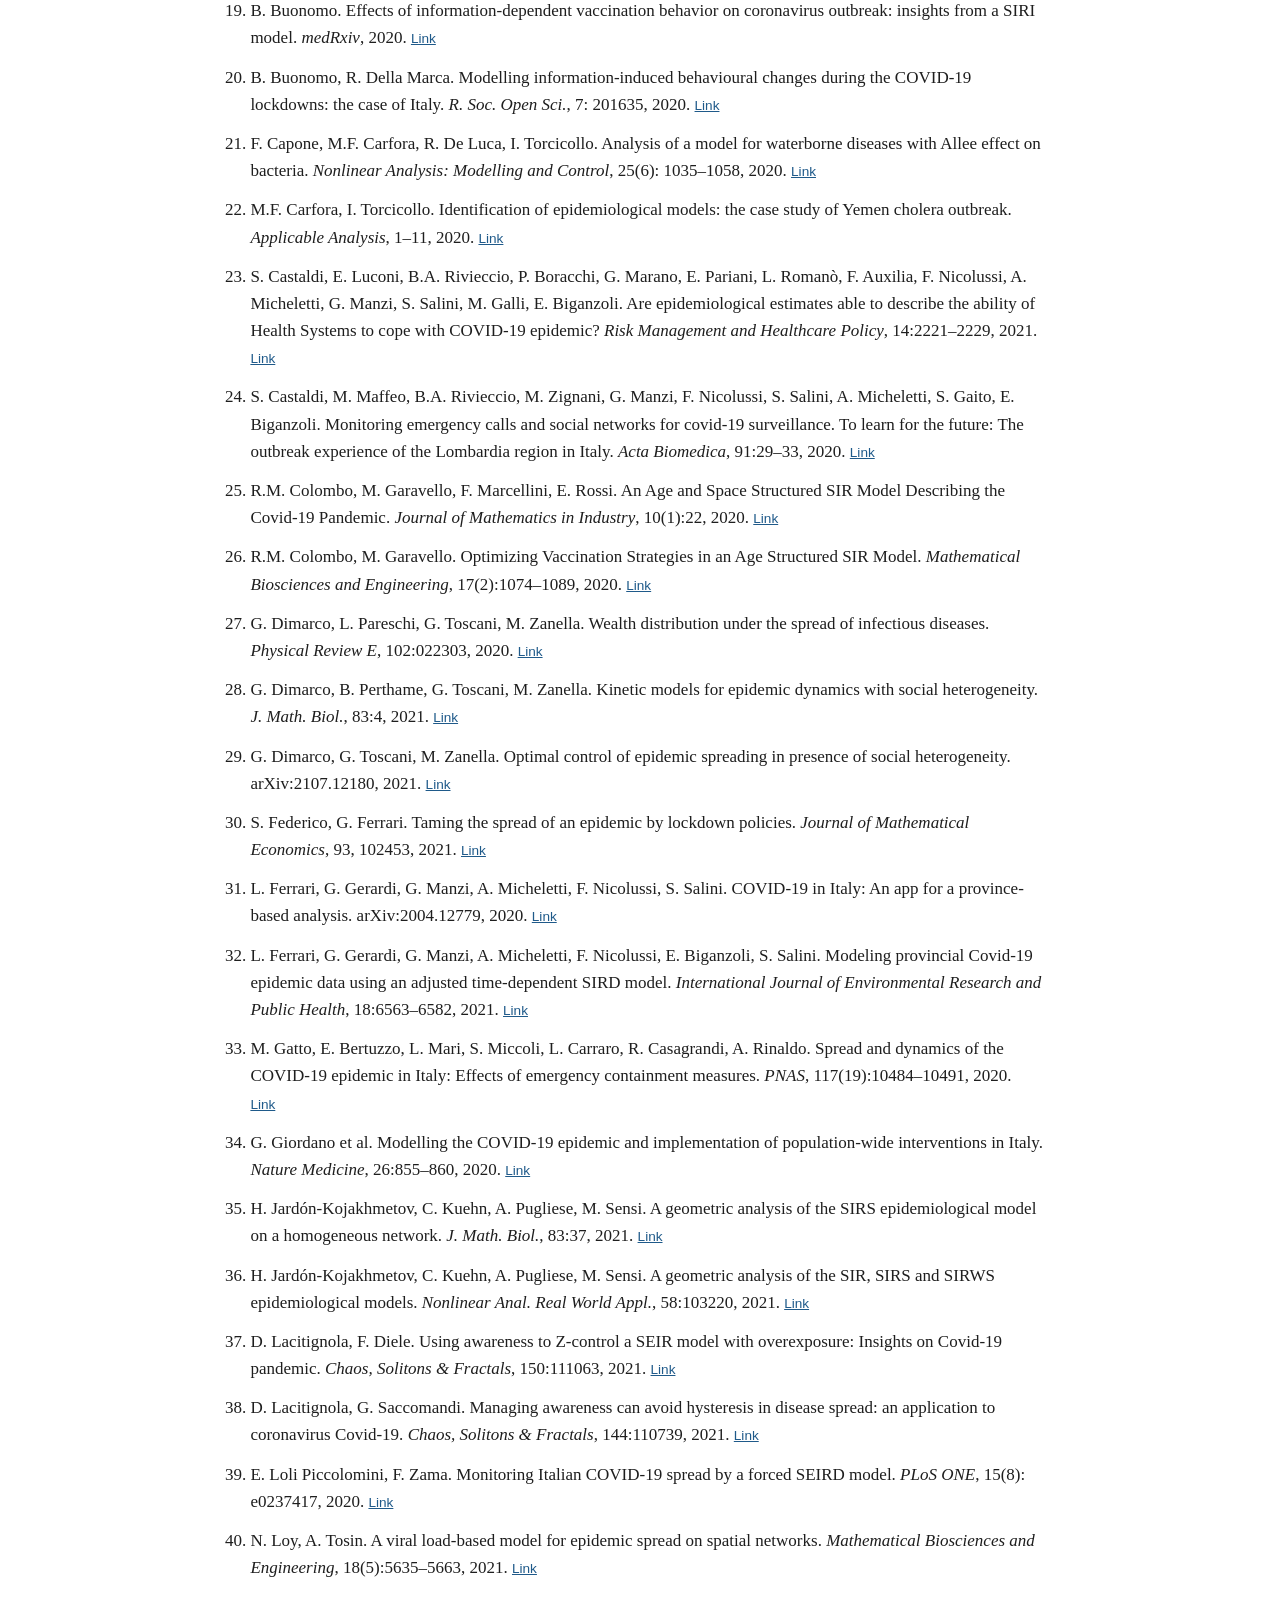
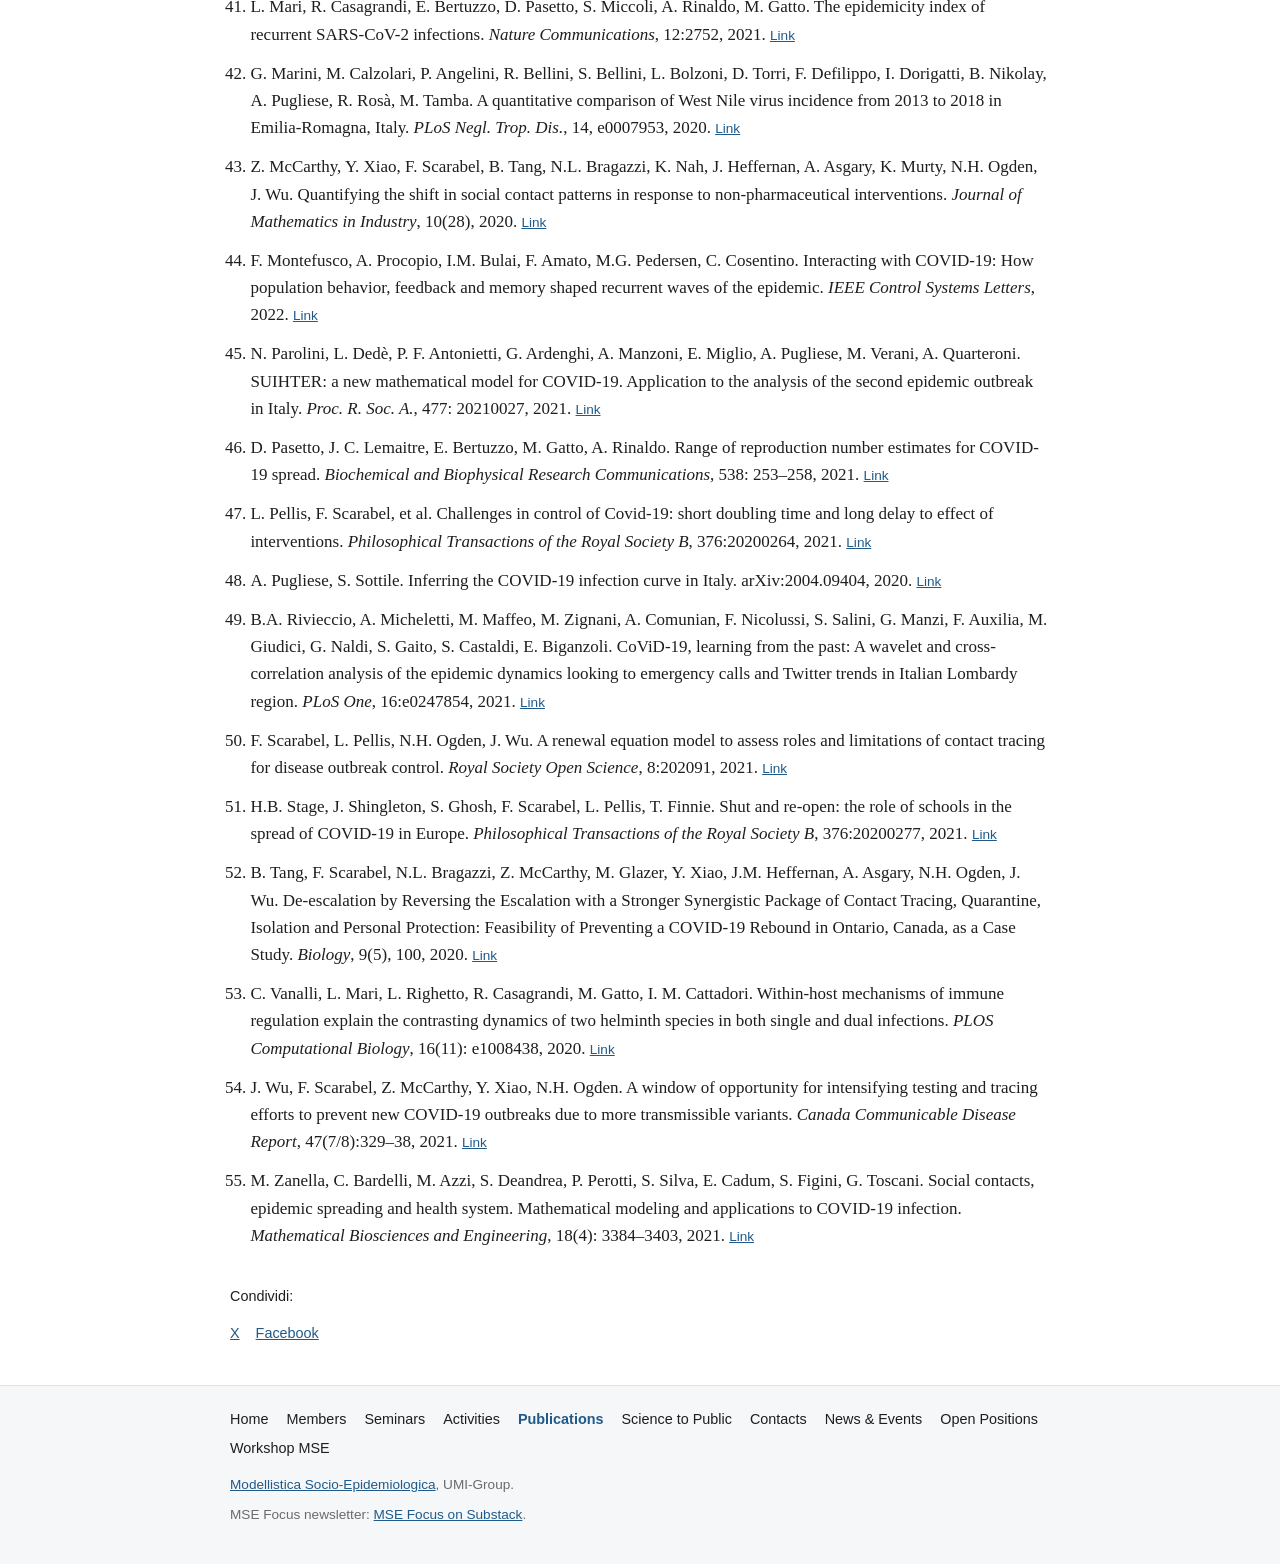
<file: pubblicazioni.html>
<!doctype html>
<html lang="en">
<head>
  <meta charset="utf-8">
  <meta name="viewport" content="width=device-width, initial-scale=1">
  <title>Publications – Modellistica Socio-Epidemiologica</title>
  <link rel="stylesheet" href="style.css">
</head>
<body>
  <header id="site-header"></header>
  <main>
    <div class="wrap">
      <h1>Publications</h1>
      <h2>Epidemiology</h2>
      <ol class="entries">
        <li>G. Albi, L. Pareschi, M. Zanella. Control with uncertain data of socially structured compartmental epidemic models. <em>Journal of Mathematical Biology</em>, 82:63, 2021. <span class="links"><a href="https://link.springer.com/article/10.1007/s00285-021-01617-y">Link</a></span></li>
        <li>G. Albi, L. Pareschi, M. Zanella. Modelling lockdown measures in epidemic outbreaks using selective socio-economic containment with uncertainty. <em>Mathematical Biosciences and Engineering</em>, 18(6): 7161–7190, 2021. <span class="links"><a href="https://www.aimspress.com/article/doi/10.3934/mbe.2021355">Link</a></span></li>
        <li>S. Allegretti, I. M. Bulai, R. Marino, M. A. Menandro, K. Parisi. Vaccination effect conjoint to fraction of avoided contacts on a Sars-Cov-2 mathematical model. <em>Mathematical Modelling and Numerical Simulation with Applications</em>, 2021. <span class="links"><a href="http://mmnsa.org/index.php/mmnsa/article/view/10/6">Link</a></span></li>
        <li>E. Amico, I.M. Bulai. How political choices shaped Covid connectivity: the Italian case study. <em>PLoS One</em>, 2021. <span class="links"><a href="https://journals.plos.org/plosone/article?id=10.1371%2Fjournal.pone.0261041">Link</a></span></li>
        <li>A. Andò, D. Breda, G. Gava. How fast is the linear chain trick? A rigorous analysis in the context of behavioral epidemiology. <em>Math. Biosci. Eng.</em>, 17(5):5059–5084, 2020. <span class="links"><a href="https://www.aimspress.com/article/10.3934/mbe.2020273">Link</a></span></li>
        <li>E. Antonelli, E. Loli Piccolomini, F. Zama. Switched forced SEIRDV compartmental models to monitor COVID-19 spread and immunization in Italy. <em>medRxiv</em>, 2021. <span class="links"><a href="https://doi.org/10.1101/2021.06.21.21259230">Link</a></span></li>
        <li>A. Aspri, E. Beretta, A. Gandolfi, E. Wasmer. Mortality containment vs. economics opening: Optimal policies in a SEIARD model. <em>Covid Economics</em>, 25:55–89, 2020.</li>
        <li>E. Bertuzzo, L. Mari, D. Pasetto, S. Miccoli, R. Casagrandi, M. Gatto, A. Rinaldo. The geography of COVID-19 spread in Italy and implications for the relaxation of confinement measures. <em>Nature Communications</em>, 11:4264, 2020. <span class="links"><a href="https://doi.org/10.1038/s41467-020-18050-2">Link</a></span></li>
        <li>G. Bertaglia, W. Boscheri, G. Dimarco, L. Pareschi. Spatial spread of COVID-19 outbreak in Italy using multiscale kinetic transport equations with uncertainty. arXiv:2106.07262, 2021. <span class="links"><a href="https://arxiv.org/pdf/2106.07262.pdf">Link</a></span></li>
        <li>G. Bertaglia, L. Pareschi. Hyperbolic models for the spread of epidemics on networks: kinetic description and numerical methods. <em>ESAIM: M2AN</em>, 55(2):381–407, 2021. <span class="links"><a href="https://www.esaim-m2an.org/articles/m2an/abs/2021/03/m2an200149/m2an200149.html">Link</a></span></li>
        <li>G. Bertaglia, L. Pareschi. Hyperbolic compartmental models for epidemic spread on networks with uncertain data: application to the emergence of Covid-19 in Italy. arXiv:2105.14258, 2021. <span class="links"><a href="https://arxiv.org/abs/2105.14258">Link</a></span></li>
        <li>E. Bertuzzo, L. Mari, D. Pasetto, S. Miccoli, R. Casagrandi, M. Gatto, A. Rinaldo. The geography of COVID-19 spread in Italy and implications for the relaxation of confinement measures. <em>Nature Communications</em>, 11: 4264, 2020. <span class="links"><a href="https://www.nature.com/articles/s41467-020-18050-2">Link</a></span> <span class="meta">(Listed twice on the site, with a different link.)</span></li>
        <li>W. Boschieri [sic], G. Dimarco, L. Pareschi. Modeling and simulating the spatial spread of an epidemic through multiscale kinetic transport equations. <em>Mathematical Models and Methods in Applied Sciences</em>, online first, 1–39, 2021. <span class="links"><a href="https://www.worldscientific.com/doi/abs/10.1142/S0218202521400017">Link</a></span> <span class="meta">(The site spells the author "Boschieri"; entry 9 suggests "Boscheri".)</span></li>
        <li>D. Breda, S. De Reggi, F. Scarabel, R. Vermiglio, J. Wu. Bivariate collocation for computing R0 in epidemic models with two structures. arXiv:2109.03206, 2021.</li>
        <li>I. M. Bulai. Modeling COVID-19 Considering Asymptomatic Cases and Avoided Contacts. <em>Trends in Biomathematics: Modeling, Optimization and Computational Problems</em>, 2021. <span class="links"><a href="https://www.springer.com/gp/book/9783030732400">Link</a></span></li>
        <li>I. M. Bulai, S. Depickere, V. Hirata. Influence of asymptomatic people on malaria transmission: a mathematical model for a low-transmission area case. <em>Journal of Biological Systems</em>, 28(1):167–182, 2020. <span class="links"><a href="https://www.worldscientific.com/doi/abs/10.1142/S0218339020500072">Link</a></span></li>
        <li>I. M. Bulai, A. C. Esteves, F. Lima, E. Venturino. A mathematical modeling approach to assess biological control of an orange tree disease. <em>Applied Mathematics Letters</em>, 118:107140, 2021. <span class="links"><a href="https://www.sciencedirect.com/science/article/pii/S0893965921000690">Link</a></span></li>
        <li>I. M. Bulai, F. Montefusco, M.G. Pedersen. Stability analysis of a model of epidemic dynamics with nonlinear feedback producing recurrent infection waves. <em>Applied Mathematics Letters</em>, 2022. <span class="links"><a href="https://www.sciencedirect.com/science/article/pii/S0893965922003184">Link</a></span></li>
        <li>B. Buonomo. Effects of information-dependent vaccination behavior on coronavirus outbreak: insights from a SIRI model. <em>medRxiv</em>, 2020. <span class="links"><a href="https://www.researchsquare.com/article/rs-17081/v1">Link</a></span></li>
        <li>B. Buonomo, R. Della Marca. Modelling information-induced behavioural changes during the COVID-19 lockdowns: the case of Italy. <em>R. Soc. Open Sci.</em>, 7: 201635, 2020. <span class="links"><a href="https://royalsocietypublishing.org/doi/10.1098/rsos.201635">Link</a></span></li>
        <li>F. Capone, M.F. Carfora, R. De Luca, I. Torcicollo. Analysis of a model for waterborne diseases with Allee effect on bacteria. <em>Nonlinear Analysis: Modelling and Control</em>, 25(6): 1035–1058, 2020. <span class="links"><a href="https://www.journals.vu.lt/nonlinear-analysis/article/view/20563">Link</a></span></li>
        <li>M.F. Carfora, I. Torcicollo. Identification of epidemiological models: the case study of Yemen cholera outbreak. <em>Applicable Analysis</em>, 1–11, 2020. <span class="links"><a href="https://www.tandfonline.com/doi/abs/10.1080/00036811.2020.1738402">Link</a></span></li>
        <li>S. Castaldi, E. Luconi, B.A. Rivieccio, P. Boracchi, G. Marano, E. Pariani, L. Romanò, F. Auxilia, F. Nicolussi, A. Micheletti, G. Manzi, S. Salini, M. Galli, E. Biganzoli. Are epidemiological estimates able to describe the ability of Health Systems to cope with COVID-19 epidemic? <em>Risk Management and Healthcare Policy</em>, 14:2221–2229, 2021. <span class="links"><a href="http://dx.doi.org/10.2147/RMHP.S290801">Link</a></span></li>
        <li>S. Castaldi, M. Maffeo, B.A. Rivieccio, M. Zignani, G. Manzi, F. Nicolussi, S. Salini, A. Micheletti, S. Gaito, E. Biganzoli. Monitoring emergency calls and social networks for covid-19 surveillance. To learn for the future: The outbreak experience of the Lombardia region in Italy. <em>Acta Biomedica</em>, 91:29–33, 2020. <span class="links"><a href="https://www.mattioli1885journals.com/index.php/actabiomedica/article/view/10038">Link</a></span></li>
        <li>R.M. Colombo, M. Garavello, F. Marcellini, E. Rossi. An Age and Space Structured SIR Model Describing the Covid-19 Pandemic. <em>Journal of Mathematics in Industry</em>, 10(1):22, 2020. <span class="links"><a href="https://doi.org/10.1186/s13362-020-00090-4">Link</a></span></li>
        <li>R.M. Colombo, M. Garavello. Optimizing Vaccination Strategies in an Age Structured SIR Model. <em>Mathematical Biosciences and Engineering</em>, 17(2):1074–1089, 2020. <span class="links"><a href="https://www.aimspress.com/article/10.3934/mbe.2020057/pdf">Link</a></span></li>
        <li>G. Dimarco, L. Pareschi, G. Toscani, M. Zanella. Wealth distribution under the spread of infectious diseases. <em>Physical Review E</em>, 102:022303, 2020. <span class="links"><a href="https://journals.aps.org/pre/abstract/10.1103/PhysRevE.102.022303">Link</a></span></li>
        <li>G. Dimarco, B. Perthame, G. Toscani, M. Zanella. Kinetic models for epidemic dynamics with social heterogeneity. <em>J. Math. Biol.</em>, 83:4, 2021. <span class="links"><a href="https://link.springer.com/article/10.1007/s00285-021-01630-1">Link</a></span></li>
        <li>G. Dimarco, G. Toscani, M. Zanella. Optimal control of epidemic spreading in presence of social heterogeneity. arXiv:2107.12180, 2021. <span class="links"><a href="https://arxiv.org/abs/2107.12180">Link</a></span></li>
        <li>S. Federico, G. Ferrari. Taming the spread of an epidemic by lockdown policies. <em>Journal of Mathematical Economics</em>, 93, 102453, 2021. <span class="links"><a href="https://doi.org/10.1016/j.jmateco.2020.102453">Link</a></span></li>
        <li>L. Ferrari, G. Gerardi, G. Manzi, A. Micheletti, F. Nicolussi, S. Salini. COVID-19 in Italy: An app for a province-based analysis. arXiv:2004.12779, 2020. <span class="links"><a href="http://arxiv.org/abs/2004.12779">Link</a></span></li>
        <li>L. Ferrari, G. Gerardi, G. Manzi, A. Micheletti, F. Nicolussi, E. Biganzoli, S. Salini. Modeling provincial Covid-19 epidemic data using an adjusted time-dependent SIRD model. <em>International Journal of Environmental Research and Public Health</em>, 18:6563–6582, 2021. <span class="links"><a href="https://www.mdpi.com/1660-4601/18/12/6563">Link</a></span></li>
        <li>M. Gatto, E. Bertuzzo, L. Mari, S. Miccoli, L. Carraro, R. Casagrandi, A. Rinaldo. Spread and dynamics of the COVID-19 epidemic in Italy: Effects of emergency containment measures. <em>PNAS</em>, 117(19):10484–10491, 2020. <span class="links"><a href="https://doi.org/10.1073/PNAS.2004978117">Link</a></span></li>
        <li>G. Giordano et al. Modelling the COVID-19 epidemic and implementation of population-wide interventions in Italy. <em>Nature Medicine</em>, 26:855–860, 2020. <span class="links"><a href="https://doi.org/10.1038/s41591-020-0883-7">Link</a></span></li>
        <li>H. Jardón-Kojakhmetov, C. Kuehn, A. Pugliese, M. Sensi. A geometric analysis of the SIRS epidemiological model on a homogeneous network. <em>J. Math. Biol.</em>, 83:37, 2021. <span class="links"><a href="https://doi.org/10.1007/s00285-021-01664-5">Link</a></span></li>
        <li>H. Jardón-Kojakhmetov, C. Kuehn, A. Pugliese, M. Sensi. A geometric analysis of the SIR, SIRS and SIRWS epidemiological models. <em>Nonlinear Anal. Real World Appl.</em>, 58:103220, 2021. <span class="links"><a href="https://doi.org/10.1016/j.nonrwa.2020.103220">Link</a></span></li>
        <li>D. Lacitignola, F. Diele. Using awareness to Z-control a SEIR model with overexposure: Insights on Covid-19 pandemic. <em>Chaos, Solitons &amp; Fractals</em>, 150:111063, 2021. <span class="links"><a href="https://www.sciencedirect.com/science/article/pii/S0960077921004173">Link</a></span></li>
        <li>D. Lacitignola, G. Saccomandi. Managing awareness can avoid hysteresis in disease spread: an application to coronavirus Covid-19. <em>Chaos, Solitons &amp; Fractals</em>, 144:110739, 2021. <span class="links"><a href="https://www.sciencedirect.com/science/article/pii/S0960077921000928">Link</a></span></li>
        <li>E. Loli Piccolomini, F. Zama. Monitoring Italian COVID-19 spread by a forced SEIRD model. <em>PLoS ONE</em>, 15(8): e0237417, 2020. <span class="links"><a href="https://journals.plos.org/plosone/article?id=10.1371%2Fjournal.pone.0237417">Link</a></span></li>
        <li>N. Loy, A. Tosin. A viral load-based model for epidemic spread on spatial networks. <em>Mathematical Biosciences and Engineering</em>, 18(5):5635–5663, 2021. <span class="links"><a href="https://www.aimspress.com/article/doi/10.3934/mbe.2021285">Link</a></span></li>
        <li>L. Mari, R. Casagrandi, E. Bertuzzo, D. Pasetto, S. Miccoli, A. Rinaldo, M. Gatto. The epidemicity index of recurrent SARS-CoV-2 infections. <em>Nature Communications</em>, 12:2752, 2021. <span class="links"><a href="https://www.nature.com/articles/s41467-021-22878-7">Link</a></span></li>
        <li>G. Marini, M. Calzolari, P. Angelini, R. Bellini, S. Bellini, L. Bolzoni, D. Torri, F. Defilippo, I. Dorigatti, B. Nikolay, A. Pugliese, R. Rosà, M. Tamba. A quantitative comparison of West Nile virus incidence from 2013 to 2018 in Emilia-Romagna, Italy. <em>PLoS Negl. Trop. Dis.</em>, 14, e0007953, 2020. <span class="links"><a href="https://doi.org/10.1371/journal.pntd.0007953">Link</a></span></li>
        <li>Z. McCarthy, Y. Xiao, F. Scarabel, B. Tang, N.L. Bragazzi, K. Nah, J. Heffernan, A. Asgary, K. Murty, N.H. Ogden, J. Wu. Quantifying the shift in social contact patterns in response to non-pharmaceutical interventions. <em>Journal of Mathematics in Industry</em>, 10(28), 2020. <span class="links"><a href="https://doi.org/10.1186/s13362-020-00096-y">Link</a></span></li>
        <li>F. Montefusco, A. Procopio, I.M. Bulai, F. Amato, M.G. Pedersen, C. Cosentino. Interacting with COVID-19: How population behavior, feedback and memory shaped recurrent waves of the epidemic. <em>IEEE Control Systems Letters</em>, 2022. <span class="links"><a href="https://ieeexplore.ieee.org/document/9878133">Link</a></span></li>
        <li>N. Parolini, L. Dedè, P. F. Antonietti, G. Ardenghi, A. Manzoni, E. Miglio, A. Pugliese, M. Verani, A. Quarteroni. SUIHTER: a new mathematical model for COVID-19. Application to the analysis of the second epidemic outbreak in Italy. <em>Proc. R. Soc. A.</em>, 477: 20210027, 2021. <span class="links"><a href="http://doi.org/10.1098/rspa.2021.0027">Link</a></span></li>
        <li>D. Pasetto, J. C. Lemaitre, E. Bertuzzo, M. Gatto, A. Rinaldo. Range of reproduction number estimates for COVID-19 spread. <em>Biochemical and Biophysical Research Communications</em>, 538: 253–258, 2021. <span class="links"><a href="https://www.sciencedirect.com/science/article/pii/S0006291X20321732">Link</a></span></li>
        <li>L. Pellis, F. Scarabel, et al. Challenges in control of Covid-19: short doubling time and long delay to effect of interventions. <em>Philosophical Transactions of the Royal Society B</em>, 376:20200264, 2021. <span class="links"><a href="https://doi.org/10.1098/rstb.2020.0264">Link</a></span></li>
        <li>A. Pugliese, S. Sottile. Inferring the COVID-19 infection curve in Italy. arXiv:2004.09404, 2020. <span class="links"><a href="https://arxiv.org/abs/2004.09404">Link</a></span></li>
        <li>B.A. Rivieccio, A. Micheletti, M. Maffeo, M. Zignani, A. Comunian, F. Nicolussi, S. Salini, G. Manzi, F. Auxilia, M. Giudici, G. Naldi, S. Gaito, S. Castaldi, E. Biganzoli. CoViD-19, learning from the past: A wavelet and cross-correlation analysis of the epidemic dynamics looking to emergency calls and Twitter trends in Italian Lombardy region. <em>PLoS One</em>, 16:e0247854, 2021. <span class="links"><a href="http://dx.doi.org/10.1371/journal.pone.0247854">Link</a></span></li>
        <li>F. Scarabel, L. Pellis, N.H. Ogden, J. Wu. A renewal equation model to assess roles and limitations of contact tracing for disease outbreak control. <em>Royal Society Open Science</em>, 8:202091, 2021. <span class="links"><a href="http://doi.org/10.1098/rsos.202091">Link</a></span></li>
        <li>H.B. Stage, J. Shingleton, S. Ghosh, F. Scarabel, L. Pellis, T. Finnie. Shut and re-open: the role of schools in the spread of COVID-19 in Europe. <em>Philosophical Transactions of the Royal Society B</em>, 376:20200277, 2021. <span class="links"><a href="https://doi.org/10.1098/rstb.2020.0277">Link</a></span></li>
        <li>B. Tang, F. Scarabel, N.L. Bragazzi, Z. McCarthy, M. Glazer, Y. Xiao, J.M. Heffernan, A. Asgary, N.H. Ogden, J. Wu. De-escalation by Reversing the Escalation with a Stronger Synergistic Package of Contact Tracing, Quarantine, Isolation and Personal Protection: Feasibility of Preventing a COVID-19 Rebound in Ontario, Canada, as a Case Study. <em>Biology</em>, 9(5), 100, 2020. <span class="links"><a href="https://doi.org/10.3390/biology9050100">Link</a></span></li>
        <li>C. Vanalli, L. Mari, L. Righetto, R. Casagrandi, M. Gatto, I. M. Cattadori. Within-host mechanisms of immune regulation explain the contrasting dynamics of two helminth species in both single and dual infections. <em>PLOS Computational Biology</em>, 16(11): e1008438, 2020. <span class="links"><a href="https://journals.plos.org/ploscompbiol/article?id=10.1371%2Fjournal.pcbi.1008438">Link</a></span></li>
        <li>J. Wu, F. Scarabel, Z. McCarthy, Y. Xiao, N.H. Ogden. A window of opportunity for intensifying testing and tracing efforts to prevent new COVID-19 outbreaks due to more transmissible variants. <em>Canada Communicable Disease Report</em>, 47(7/8):329–38, 2021. <span class="links"><a href="https://doi.org/10.14745/ccdr.v47i78a06">Link</a></span></li>
        <li>M. Zanella, C. Bardelli, M. Azzi, S. Deandrea, P. Perotti, S. Silva, E. Cadum, S. Figini, G. Toscani. Social contacts, epidemic spreading and health system. Mathematical modeling and applications to COVID-19 infection. <em>Mathematical Biosciences and Engineering</em>, 18(4): 3384–3403, 2021. <span class="links"><a href="https://www.aimspress.com/article/doi/10.3934/mbe.2021169">Link</a></span></li>
      </ol>

      <div class="share">
        <p>Condividi:</p>
        <a href="https://mseumi.wordpress.com/pubblicazioni/?share=twitter">X</a>
        <a href="https://mseumi.wordpress.com/pubblicazioni/?share=facebook">Facebook</a>
      </div>
    </div>
  </main>
  <footer id="site-footer"></footer>
  <script src="site.js"></script>
</body>
</html>
</file>
<file: style.css>
:root {
  --bg: #ffffff;
  --fg: #1e1e1e;
  --muted: #6b6b6b;
  --accent: #1f5a8a;
  --rule: #e2e2e2;
  --nav-bg: #f6f7f9;
  --max: 860px;
}
* { box-sizing: border-box; }
html, body { margin: 0; padding: 0; }
body {
  background: var(--bg);
  color: var(--fg);
  font-family: Georgia, "Times New Roman", serif;
  font-size: 17px;
  line-height: 1.6;
}
a { color: var(--accent); }
a:hover { text-decoration: underline; }

#site-header {
  border-bottom: 1px solid var(--rule);
  background: var(--nav-bg);
}
.wrap { max-width: var(--max); margin: 0 auto; padding: 0 20px; }
.site-title {
  display: block;
  padding: 22px 0 10px;
  font-size: 1.5rem;
  font-weight: bold;
  color: var(--fg);
  text-decoration: none;
}
nav.menu ul {
  list-style: none;
  margin: 0;
  padding: 0 0 12px;
  display: flex;
  flex-wrap: wrap;
  gap: 6px 18px;
}
nav.menu a {
  text-decoration: none;
  font-family: Arial, Helvetica, sans-serif;
  font-size: 0.9rem;
  color: var(--fg);
}
nav.menu a.current { color: var(--accent); font-weight: bold; }

main { padding: 28px 0 40px; }
h1 { font-size: 2rem; margin: 0 0 16px; line-height: 1.2; }
h2 { font-size: 1.35rem; margin: 32px 0 6px; }
h3 { font-size: 1.1rem; margin: 24px 0 6px; }
h4 { font-size: 1rem; margin: 20px 0 6px; text-transform: none; }
hr.sep { border: 0; border-top: 1px solid var(--rule); margin: 14px 0; }
p { margin: 0 0 14px; }
img { max-width: 100%; height: auto; }
.caption { color: var(--muted); font-size: 0.9rem; }

ul.entries, ol.entries { padding-left: 1.2em; }
ul.entries > li, ol.entries > li { margin-bottom: 12px; }
.meta { color: var(--muted); font-family: Arial, Helvetica, sans-serif; font-size: 0.85rem; }
.links a { margin-right: 10px; font-family: Arial, Helvetica, sans-serif; font-size: 0.85rem; }

.share { margin-top: 36px; font-family: Arial, Helvetica, sans-serif; font-size: 0.9rem; }
.share a { margin-right: 12px; }

#site-footer {
  border-top: 1px solid var(--rule);
  background: var(--nav-bg);
  padding: 22px 0 30px;
  font-family: Arial, Helvetica, sans-serif;
  font-size: 0.85rem;
  color: var(--muted);
}
#site-footer nav.menu ul { padding-bottom: 14px; }
#site-footer .note { margin: 0 0 8px; }

/* Members map */
#members-map {
  height: 520px;
  width: 100%;
  border: 1px solid var(--rule);
  border-radius: 4px;
  margin: 8px 0 6px;
}
.map-controls { font-family: Arial, Helvetica, sans-serif; font-size: 0.9rem; margin: 6px 0 14px; }
.map-controls button {
  font: inherit;
  padding: 4px 10px;
  border: 1px solid var(--rule);
  background: #fff;
  border-radius: 3px;
  cursor: pointer;
}
ul.members-list { columns: 2 260px; list-style: none; padding: 0; }
ul.members-list li { margin-bottom: 8px; break-inside: avoid; }
ul.members-list .inst { color: var(--muted); font-size: 0.9rem; display: block; }

@media (max-width: 600px) {
  body { font-size: 16px; }
  #members-map { height: 420px; }
}
</file>
